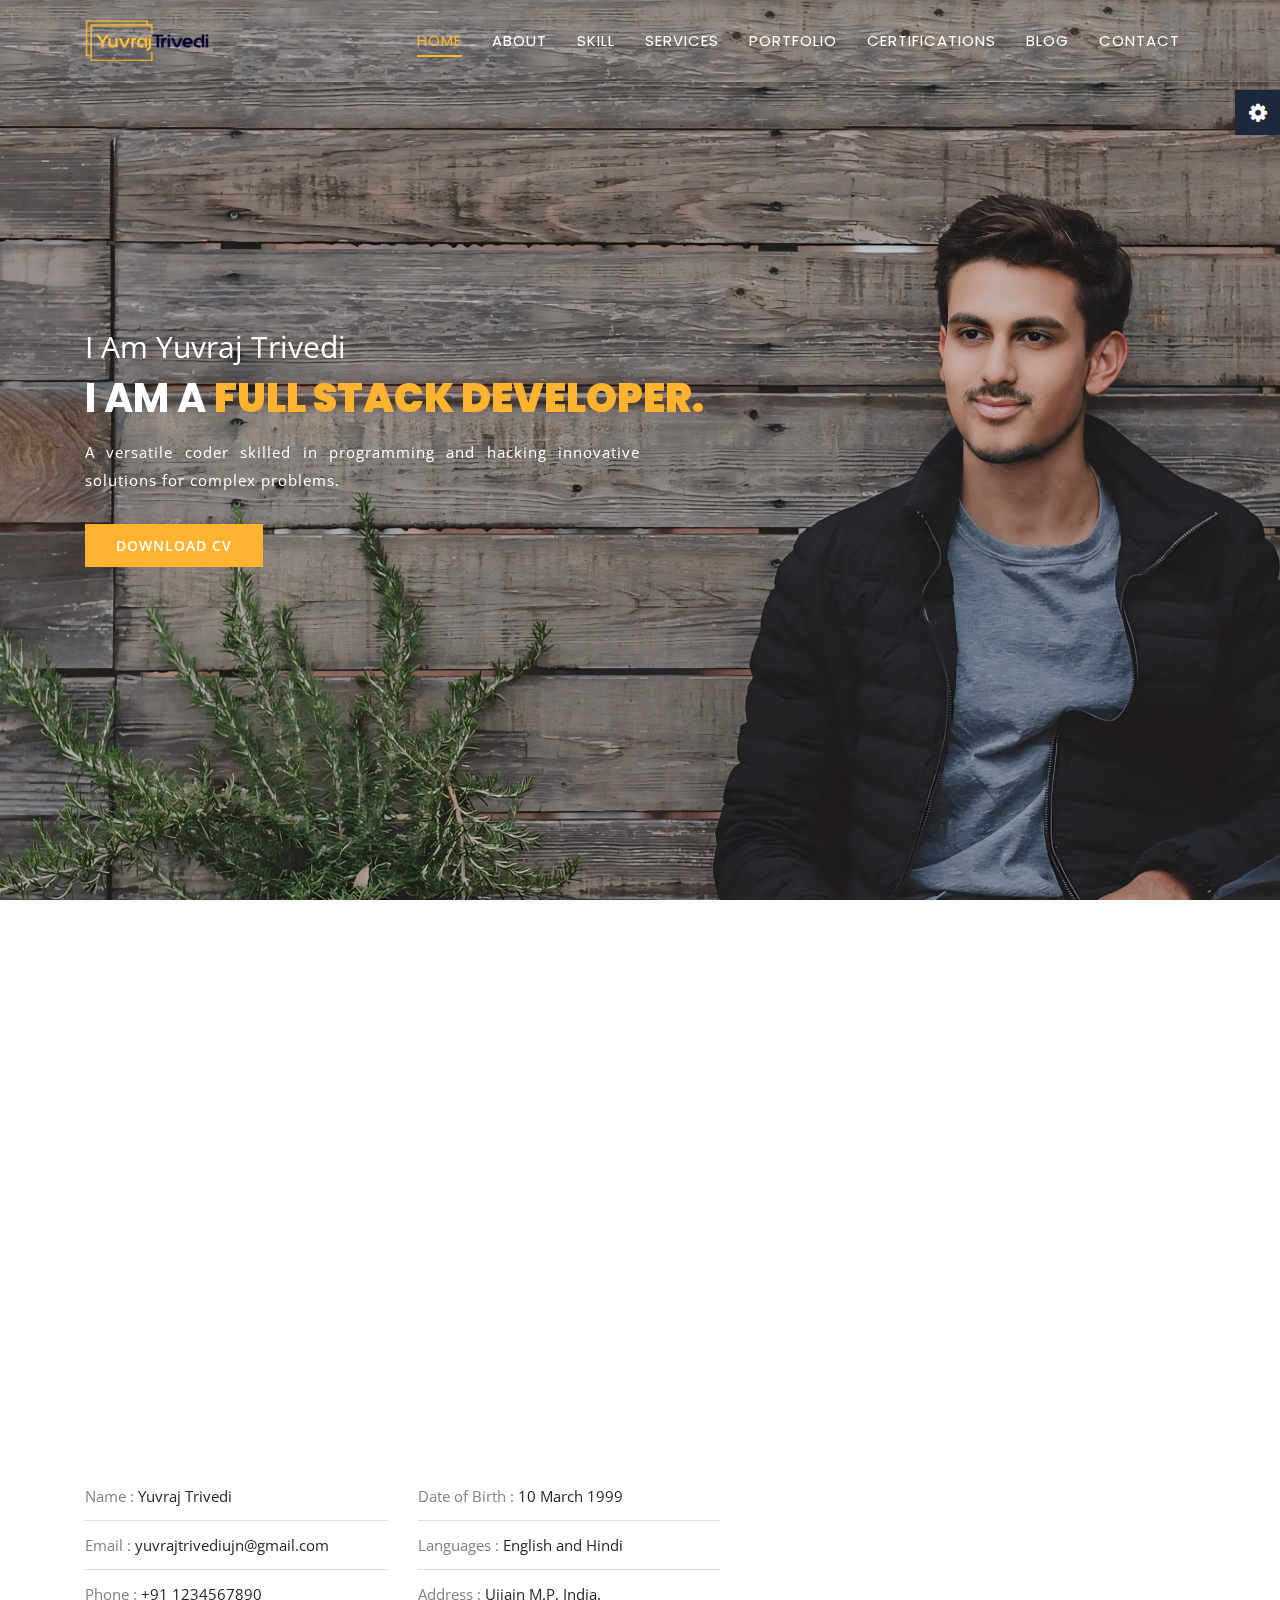
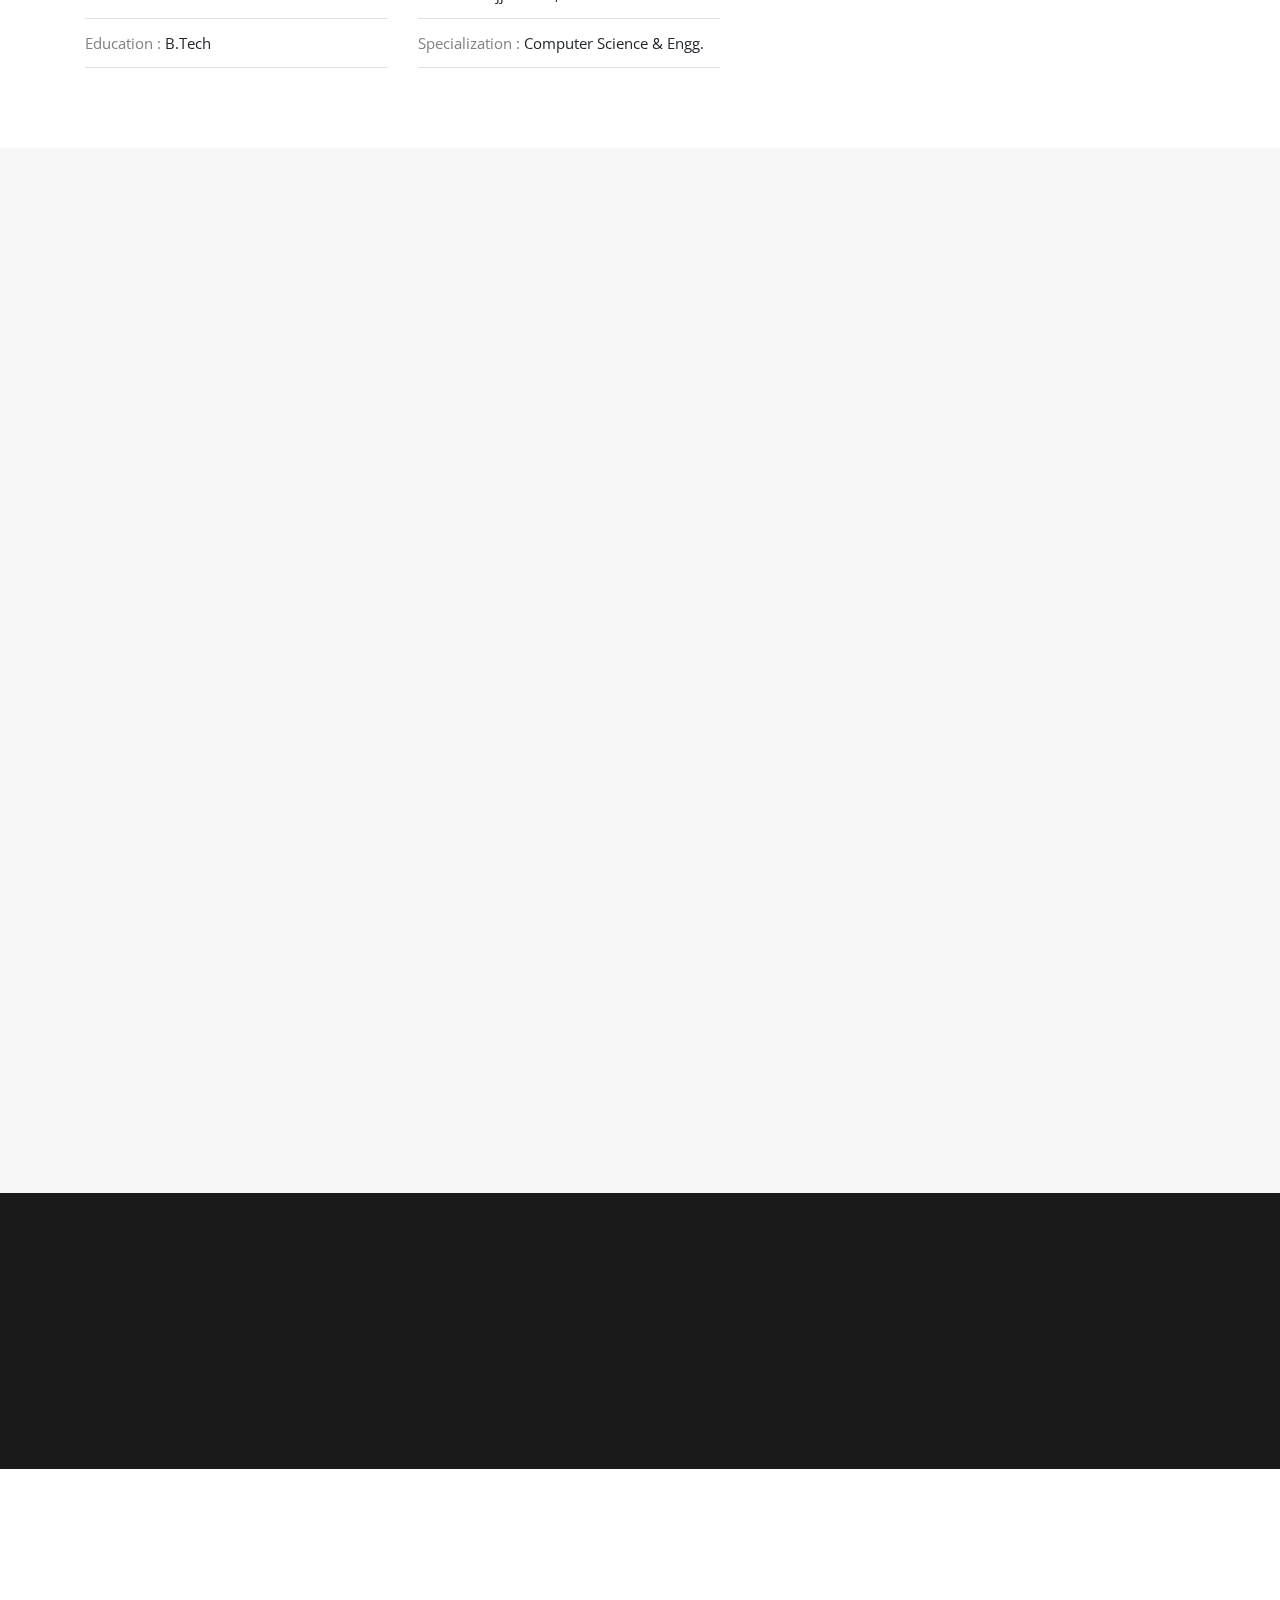
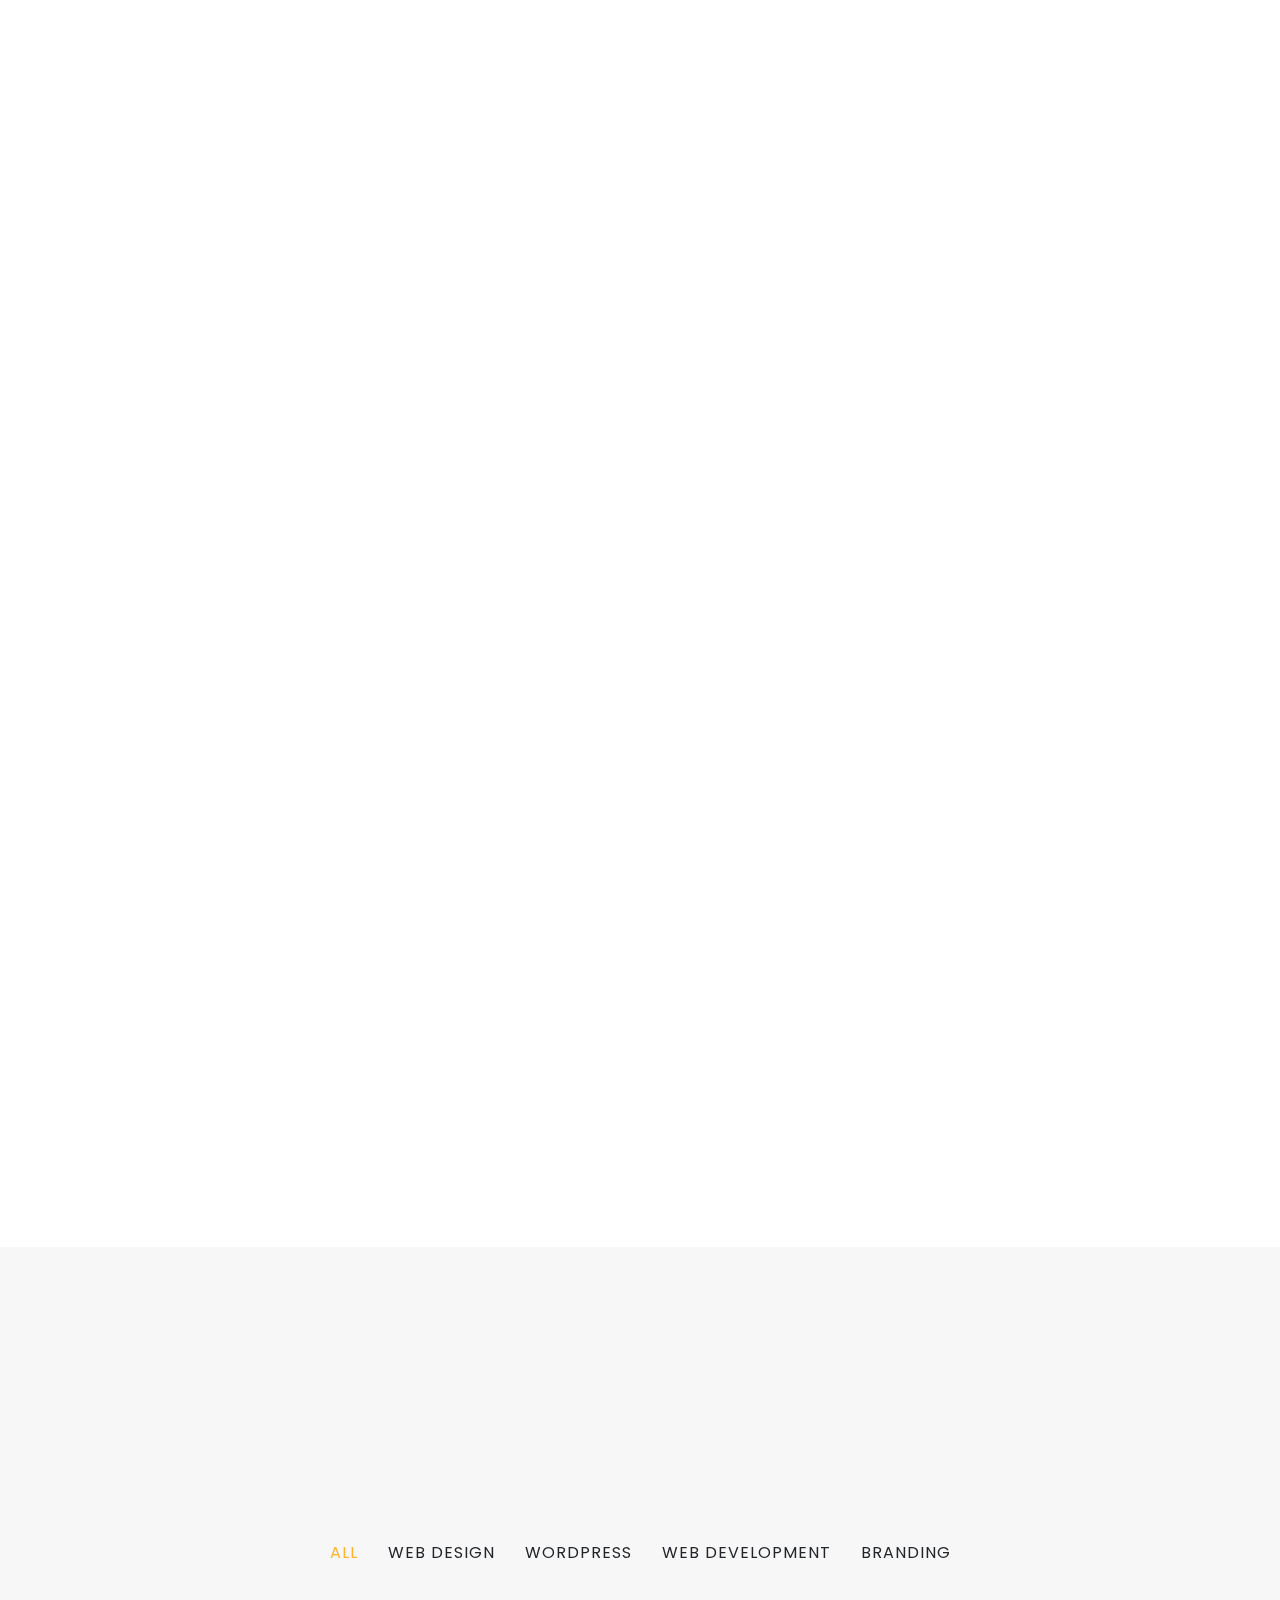
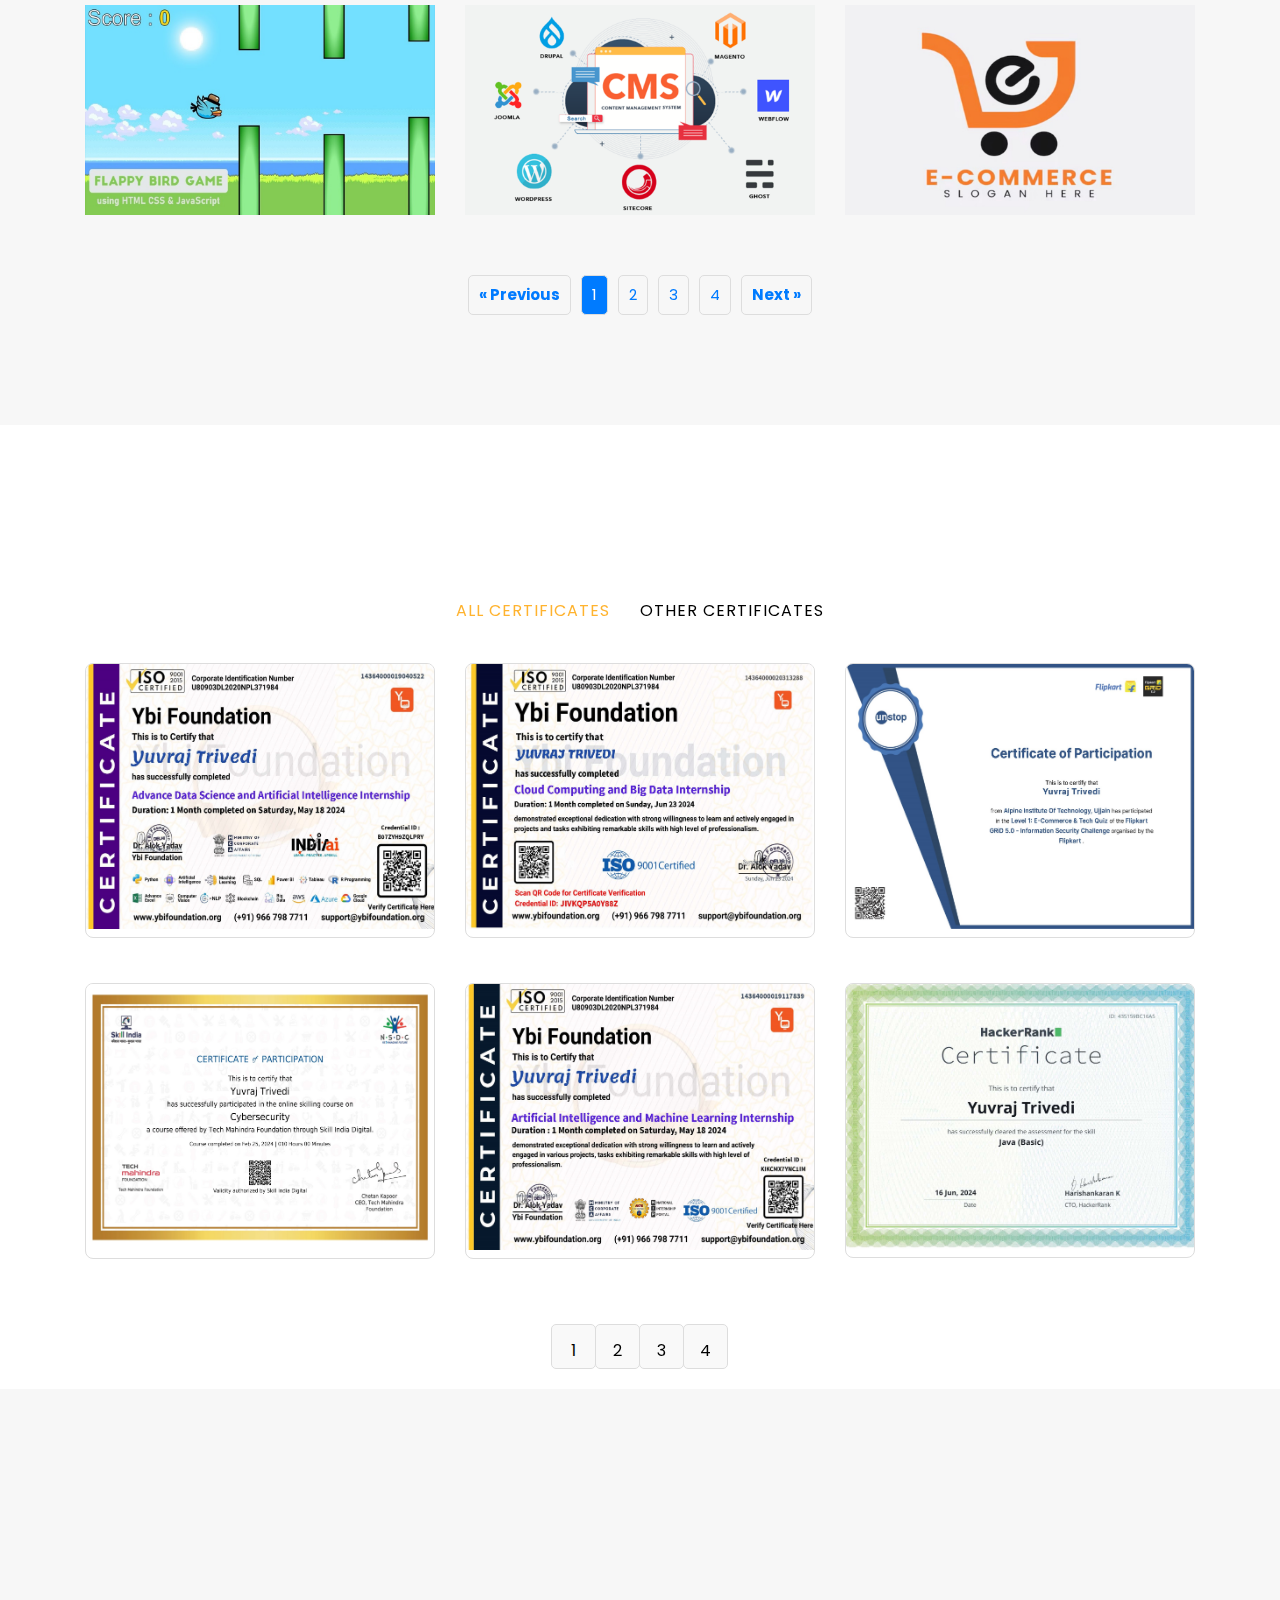
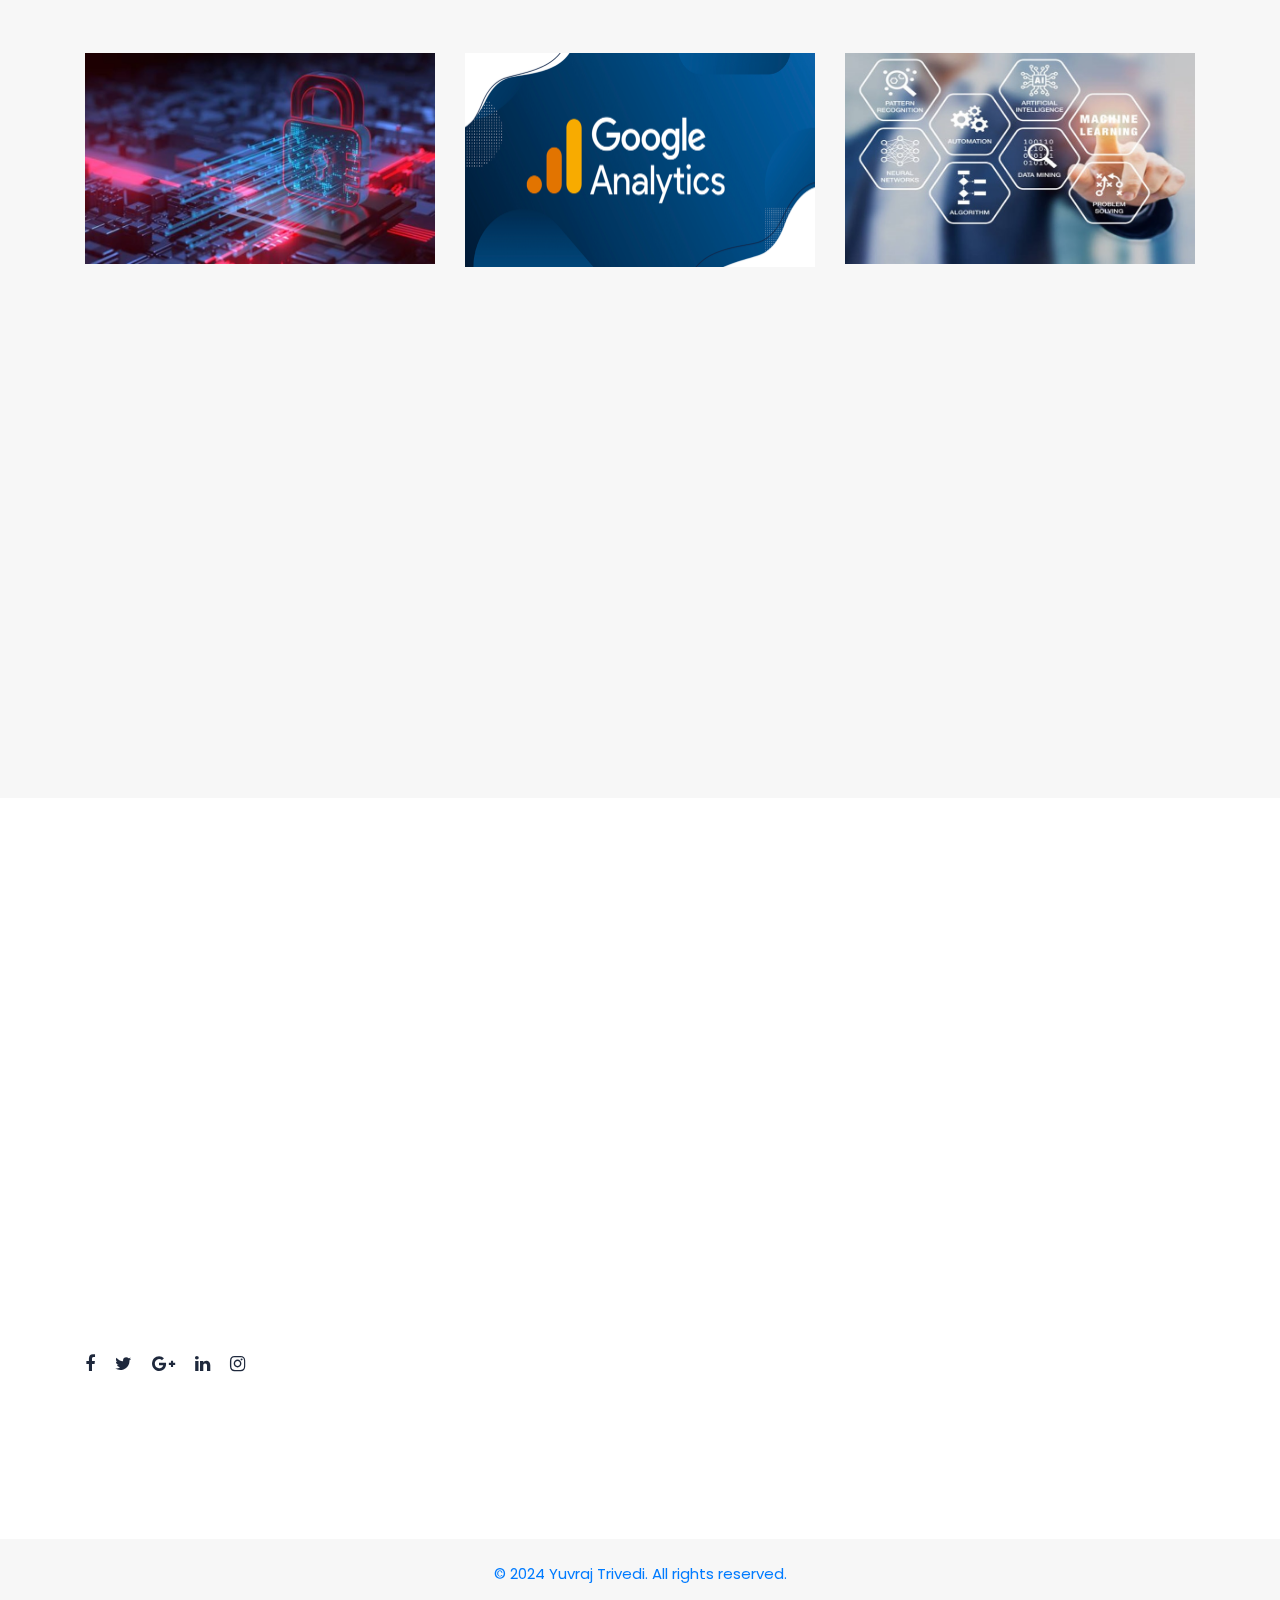
<file: index.html>
<!DOCTYPE html>
<html lang="en">

<!-- index-754:31-->
<head>
	<!--===== Meta Tag =====-->
	<meta charset="utf-8">
	<meta http-equiv="x-ua-compatible" content="ie=edge">
	<meta name="description" content="Yuvraj Trivedi">
	<meta name="viewport" content="width=device-width, initial-scale=1">
	<meta name="keywords" content="Yuvraj Trivedi, yuvraj, yuvraj trivedi portfolio, business, agency, blog, cv, creative, html, one page, personal, portfolio, resume, responsive, bootstrap, photography, designer, developer">
	<meta name="author" content="root">

	 <!--	Css Links
    ==================================================-->
     <link rel="stylesheet" href="css/bootstrap.min.css">
     <link rel="stylesheet" href="css/font-awesome.min.css">
     <link rel="stylesheet" href="fonts/flaticon.css">
     <link rel="stylesheet" href="css/plugins.css">
     <link rel="stylesheet" href="css/style.css">
     <link rel="stylesheet" href="css/certificate.css">
     <link rel="stylesheet" href="css/color.css" id="color-change">


     <!-- Favicon 
    ==================================================-->
	<link rel="icon" type="about/favicon" sizes="32x32" href="images/favicon.png">

      <!--	Title
    ==================================================-->
	<title>Yuvraj Trivedi</title>

</head>

<body id="top" class="page-load">
	<!--	Start Back to top
	=================================================-->
	<a href="#" id="scroll" style="display: none;"><span></span></a>
	<!--	End Back to top
	==================================================-->

	<!--	Preloader
	==================================================-->
	<div class="preloader">
		<div class="lds-css ng-scope">
			<div class="lds-spinner" style="100%;height:100%">
				<div></div>
				<div></div>
				<div></div>
				<div></div>
				<div></div>
				<div></div>
				<div></div>
				<div></div>
				<div></div>
				<div></div>
				<div></div>
				<div></div>
			</div>
		</div>
	</div>
	<!-- Color Settings Start
	==================================================-->
	<div class="color-panel">
		<div class="on-panel color_white bg_primary">
			<div class="text-center icon-spinner">
			  <i class="fa fa-cog fa-spin fa-3x fa-fw"></i>
			</div>
		</div>
		<div class="panel-box">
			<span class="panel-title">Theme Colors</span>
			<ul class="color-box">
				<li class="default" data-name="default" data-path="css/color.css" data-image="images/logo/1.png" data-target="images/logo/1.png"></li>
				<li class="color_2" data-name="color_2" data-path="css/color/color-1.css" data-image="images/logo/2.png" data-target="images/logo/2.png"></li>
				<li class="color_3" data-name="color_3" data-path="css/color/color-2.css" data-image="images/logo/3.png" data-target="images/logo/3.png"></li>
				<li class="color_4" data-name="color_4" data-path="css/color/color-3.css" data-image="images/logo/4.png" data-target="images/logo/4.png"></li>
				<li class="color_5" data-name="color_5" data-path="css/color/color-4.css" data-image="images/logo/5.png" data-target="images/logo/5.png"></li>
				<li class="color_6" data-name="color_6" data-path="css/color/color-5.css" data-image="images/logo/6.png" data-target="images/logo/6.png"></li>
				<li class="color_7" data-name="color_7" data-path="css/color/color-6.css" data-image="images/logo/7.png" data-target="images/logo/7.png"></li>
				<li class="color_8" data-name="color_8" data-path="css/color/color-7.css" data-image="images/logo/8.png" data-target="images/logo/8.png"></li>
				<li class="color_9" data-name="color_9" data-path="css/color/color-8.css" data-image="images/logo/9.png" data-target="images/logo/9.png"></li>
				<li class="color_10" data-name="color_10" data-path="css/color/color-9.css" data-image="images/logo/10.png" data-target="images/logo/10.png"></li>
				<li class="color_11" data-name="color_11" data-path="css/color/color-10.css" data-image="images/logo/11.png" data-target="images/logo/11.png"></li>
				<li class="color_12" data-name="color_12" data-path="css/color/color-11.css" data-image="images/logo/12.png" data-target="images/logo/12.png"></li>
				<li class="color_13" data-name="color_13" data-path="css/color/color-12.css" data-image="images/logo/13.png" data-target="images/logo/13.png"></li>
				<li class="color_14" data-name="color_14" data-path="css/color/color-13.css" data-image="images/logo/14.png" data-target="images/logo/14.png"></li>
			</ul>
		</div>
		<div class="switcher_layout">
			<span class="layout_title">Layout Style</span>
			<div class="radio_check">
				<input type="checkbox" id="layout_type" name="layout" value="Yes">
				<label class="bg_default text-left" for="layout_type"><span class="white_color">Full</span><span class="secondary_color">Box</span></label>
			</div>
		</div>
		<div class="template_style">
			<span class="layout_title">Template Style</span>
			<ul>
				<li><a class="btn_link" href="index.html" target="blank">White Version</a></li>
				<li><a class="btn_link" href="index-1.html" target="blank">Black Version</a></li>
			</ul>
		</div>
		<div class="box_bg_style">
			<span class="layout_title">Background pattern</span>
			<div class="select_bg">
				<ul>
					<li><input type="radio" name="radio" id="patrn1" value="pattern_1" /><label for="patrn1" class="radios pattern1"></label></li>
					<li><input type="radio" name="radio" id="patrn2" value="pattern_2" /><label for="patrn2" class="radios pattern2"></label></li>
					<li><input type="radio" name="radio" id="patrn3" value="pattern_3" /><label for="patrn3" class="radios pattern3"></label></li>
					<li><input type="radio" name="radio" id="patrn4" value="pattern_4" /><label for="patrn4" class="radios pattern4"></label></li>
					<li><input type="radio" name="radio" id="patrn5" value="pattern_5" /><label for="patrn5" class="radios pattern5"></label></li>
				</ul>
			</div>
			<span class="layout_title">Background pattern</span>
			<div class="select_bg">
				<ul>
					<li><input type="radio" name="radio" id="bg_img1" value="body_bg_1" /><label for="bg_img1" class="radios body_image1"></label></li>
					<li><input type="radio" name="radio" id="bg_img2" value="body_bg_2" /><label for="bg_img2" class="radios body_image2"></label></li>
					<li><input type="radio" name="radio" id="bg_img3" value="body_bg_3" /><label for="bg_img3" class="radios body_image3"></label></li>
					<li><input type="radio" name="radio" id="bg_img4" value="body_bg_4" /><label for="bg_img4" class="radios body_image4"></label></li>
					<li><input type="radio" name="radio" id="bg_img5" value="body_bg_5" /><label for="bg_img5" class="radios body_image5"></label></li>
					<li><input type="radio" name="radio" id="bg_img6" value="body_bg_6" /><label for="bg_img6" class="radios body_image6"></label></li>
					<li><input type="radio" name="radio" id="bg_img7" value="body_bg_7" /><label for="bg_img7" class="radios body_image7"></label></li>
					<li><input type="radio" name="radio" id="bg_img8" value="body_bg_8" /><label for="bg_img8" class="radios body_image8"></label></li>
					<li><input type="radio" name="radio" id="bg_img9" value="body_bg_9" /><label for="bg_img9" class="radios body_image9"></label></li>
					<li><input type="radio" name="radio" id="bg_img10" value="body_bg_10" /><label for="bg_img10" class="radios body_image10"></label></li>
				</ul>
			</div>
			<div class="select_bg">
				<ul>
					<li><input type="checkbox" name="runaway" id="bg_over" value="" /> Overlay</li>
				</ul>
			</div>
		</div>
	</div>
	<!--  Color Settings End
	==============================================-->

<!-- Wrapper Start 
==================================================-->
<div id="page_wrapper">
	<div class="row">
	<!-- Start Nav Menu 
	==============================================-->
	<header class="main_nav">
		<div class="container">
			<nav id="navbar-example2" class="navbar navbar-expand-lg navbar-light w-100"> 
				<a class="navbar-brand" href="#top"><img class="nav-logo" src="images/logo/1.png" alt="logo"></a>
				<button class="navbar-toggler" type="button" data-toggle="collapse" data-target="#navbarSupportedContent" aria-controls="navbarSupportedContent" aria-expanded="false" aria-label="Toggle navigation"> <span class="navbar-toggler-icon"></span> </button>
				<div class="collapse navbar-collapse" id="navbarSupportedContent">
					<ul class="navbar-nav ml-auto">
					  <li class="nav-item"><a class="nav-link active" href="#top" data-scroll="top">Home<span class="sr-only">(current)</span></a></li>
					  <li class="nav-item"><a class="nav-link" href="#about">About</a></li>
					  <li class="nav-item"><a class="nav-link" href="#skill">Skill</a></li>
					  <li class="nav-item"><a class="nav-link" href="#services">Services</a></li>
					  <li class="nav-item"><a class="nav-link" href="#portfolio">Portfolio</a></li>	
					  <li class="nav-item"><a class="nav-link" href="#certifications">Certifications</a></li>	
					  <li class="nav-item"><a class="nav-link" href="#blog">Blog</a></li>	
					  <li class="nav-item"><a class="nav-link" href="#contact">Contact</a></li>	
					</ul>
				</div>		
			</nav>
		</div>	
	</header>
	<!-- End Nav Menu
	==================================================-->
	
	<!--	Start Main Banner 
	==================================================-->
	<section id="main_banner" class=" banner_water_effect background3 overlay_one">
		<div class="container h-100">
            <div class="row h-100 align-items-center">
                <div class="col-md-12 col-lg-12 home-content text-left">
                    <div class="mainbanner_content">
                        <span class="pb_5 banner_title color_white">I Am Yuvraj Trivedi</span>  
                        <h1 class="cd-headline clip is-full-width text-uppercase">
                            <span class="color_white">I am a</span>
                            <span class="cd-words-wrapper color_default">
                                <b class="is-visible">Full Stack Developer.</b>
                                <b>UI/UX Designer.</b>
                                <b>Graphic Designer.</b>
                                <b>Photographer.</b>
                                <b>Freelancer.</b>
                            </span>
                        </h1>
                        <p class="color_white mb_30" style="text-align: justify;">A versatile coder skilled in programming and hacking innovative solutions for complex problems.</p>
                        <a class="btn btn-default" href="#">Download CV</a>
                    </div>
                </div>          
            </div>
        </div>
    </section>
	<!--	End Main Banner 
	==================================================-->
	<!--	Start About
	===================================================-->
	<section id="about" class="py_80 full_row bg_white">
		<div class="container">
			<div class="row">
				<div class="col-md-12 col-lg-12">
					<div class="section_title_1 text-center mx-auto pb_60 wow animated slideInUp">
	                    <h2 class="title text-uppercase"><span class="line_double mx-auto color_default">about</span>about myself</h2>
	                    <span class="sub_title">I am a dedicated and driven individual with a strong background in Computer Science and Engineering. With over 10 years of experience in the field, I have developed a diverse skill set that includes web development, programming, cybersecurity, and AI tools.</span>
	                </div>
				</div>
			</div>
			<div class="about_one">
				<div class="row">
					<div class="col-md-7 col-lg-7">
						<div class="myself color_secondery wow animated fadeInLeft">
							<p style="text-align: justify;">I am Yuvraj Trivedi, a versatile and enthusiastic professional with a B.Tech degree in Computer Science & Engineering from RGPV Bhopal. My passion for technology has driven me to explore various fields, including web development, software engineering, and data analysis. With a diverse skill set that spans programming languages, cybersecurity, and AI tools, I thrive on solving complex problems and creating innovative solutions.</p>
							
							<p style="text-align: justify;">My journey in technology began with a solid foundation in computer science, further enriched by practical experience in designing and developing websites, applications, and systems. I have a particular interest in full-stack development and have worked on a range of projects, from creating responsive websites to developing interactive games.</p>
						</div>
						<div class="personal_info">
							<div class="row">
								<div class="col-md-12 col-lg-6">
									<ul>
										<li><span class="color_secondery">Name :</span> Yuvraj Trivedi</li>
										<li><span class="color_secondery">Email :</span> yuvrajtrivediujn@gmail.com</li>
										<li><span class="color_secondery">Phone :</span> +91 1234567890</li>	
										<li><span class="color_secondery">Education :</span> B.Tech</li>	
									</ul>
								</div>
								<div class="col-md-12 col-lg-6">
									<ul>
										<li><span class="color_secondery">Date of Birth :</span> 10 March 1999</li>
										<li><span class="color_secondery">Languages :</span> English and Hindi</li>
										<li><span class="color_secondery">Address :</span> Ujjain M.P, India.</li>
										<li><span class="color_secondery">Specialization :</span> Computer Science & Engg.</li>
									</ul>
								</div>
							</div>
						</div>
					</div>
					<div class="col-md-5 col-lg-5">
						<div class="profile_img personal_video wow animated fadeInRight">
							<img src="images/about/03.png" alt="image">
							<!-- <div class="iconround"><a class="video-popup" href="#" title="video popup">
							<i class="fa fa-play" aria-hidden="true"></i></a></div> -->
							<!-- <div class="loader">
								<div class="loader-inner ball-scale-multiple">
									<div></div>
									<div></div>
									<div></div>
								</div>
							</div> -->
						</div>
					</div>
				</div>
			</div>
		</div>
	</section>
	<!--	End About
	===================================================-->
	<!--	Start Skill
	===================================================-->
	<section id="skill" class="py_80 bg_secondery full_row">
		<div class="container">
			<div class="row">
				<div class="col-md-12 col-lg-12">
					<div class="section_title_1 text-center mx-auto pb_60 wow animated slideInUp">
	                    <h2 class="title text-uppercase"><span class="line_double mx-auto color_default">skill</span>Design skill</h2>
	                    <span class="sub_title">In design, I focus on crafting intuitive and responsive interfaces, ensuring aesthetics meet functionality. I have a keen eye for color, typography, and layout, aiming to create visually compelling and user-friendly designs.</span>
	                </div>
				</div>
			</div>
			<div class="my_skill">
				<div class="row">
					<div class="col-md-12 col-lg-6">
						<div class="about_myskill color_secondery wow animated slideInLeft">
							<h2 class="color_primary">Some talk about my professional design skill</h2>
							<p class="pt_15" style="text-align: justify;">I have a strong foundation in professional coding, design, with experience in creating visually compelling and user-friendly interfaces. My design skills encompass a range of disciplines, including web design, UI/UX design, and graphic design. My approach to design is rooted in a deep understanding of user experience principles. I focus on crafting designs that are not only aesthetically pleasing but also intuitive and accessible. I pay close attention to details such as typography, color theory, and layout, ensuring that every element contributes to a cohesive and engaging experience.</p>
							<p class="pt_15" style="text-align: justify;">In my projects, I have designed responsive websites and applications that cater to a diverse audience. I strive to create designs that are adaptable and perform well across different devices and screen sizes. My design process includes thorough research, wireframing, prototyping, and iterative testing, allowing me to refine and perfect the final product.</p>
							<p class="pt_15" style="text-align: justify;">I am always exploring new design trends and technologies to stay ahead in the industry. I believe in the power of design to communicate ideas, evoke emotions, and solve problems. My goal is to create designs that not only meet the client's requirements but also exceed their expectations by delivering innovative and effective solutions.</p>
						</div>
					</div>
					<div class="col-md-12 col-lg-6">
						<div class="skill-progress wow animated slideInRight">
		                    <div class="prgs-bar fact-counter"> <span>C</span>
		                        <div class="progress count wow" data-wow-duration="0ms">
		                            <div class="skill-percent"><span class="count-num" data-speed="3000" data-stop="90">0</span>%</div>
		                            <div class="progress-bar" role="progressbar" aria-valuenow="90" aria-valuemax="100"> </div>
								</div>
							</div>
		                    <div class="prgs-bar fact-counter"> <span>Python</span>
		                        <div class="progress count wow" data-wow-duration="0ms">
		                            <div class="skill-percent"><span class="count-num" data-speed="3000" data-stop="90">0</span>%</div>
		                            <div class="progress-bar" role="progressbar" aria-valuenow="90" aria-valuemax="100"> </div>
								</div>
							</div>
		                    <div class="prgs-bar fact-counter"> <span>Java</span>
		                        <div class="progress count wow" data-wow-duration="0ms">
		                            <div class="skill-percent"><span class="count-num" data-speed="3000" data-stop="75">0</span>%</div>
		                            <div class="progress-bar" role="progressbar" aria-valuenow="75" aria-valuemax="100"> </div>
								</div>
							</div>
		                    <div class="prgs-bar fact-counter"> <span>HTML</span>
		                        <div class="progress count wow" data-wow-duration="0ms">
		                            <div class="skill-percent"><span class="count-num" data-speed="3000" data-stop="90">0</span>%</div>
		                            <div class="progress-bar" role="progressbar" aria-valuenow="90" aria-valuemax="100"> </div>
								</div>
							</div>
		                    <div class="prgs-bar fact-counter"> <span>CSS</span>
		                        <div class="progress count wow" data-wow-duration="0ms">
		                            <div class="skill-percent"><span class="count-num" data-speed="3000" data-stop="95">0</span>%</div>
		                            <div class="progress-bar" role="progressbar" aria-valuenow="95" aria-valuemax="100"> </div>
								</div>
							</div>
		                    <div class="prgs-bar fact-counter"> <span>JavaScript</span>
		                        <div class="progress count wow" data-wow-duration="0ms">
		                            <div class="skill-percent"><span class="count-num" data-speed="3000" data-stop="85">0</span>%</div>
		                            <div class="progress-bar" role="progressbar" aria-valuenow="85" aria-valuemax="100"> </div>
								</div>
							</div>
		                    <div class="prgs-bar fact-counter"> <span>SQL</span>
		                        <div class="progress count wow" data-wow-duration="0ms">
		                            <div class="skill-percent"><span class="count-num" data-speed="3000" data-stop="90">0</span>%</div>
		                            <div class="progress-bar" role="progressbar" aria-valuenow="90" aria-valuemax="100"> </div>
								</div>
							</div>
		                    <div class="prgs-bar fact-counter"> <span>Wordpress</span>
		                        <div class="progress count wow" data-wow-duration="0ms">
		                            <div class="skill-percent"><span class="count-num" data-speed="3000" data-stop="90">0</span>%</div>
		                            <div class="progress-bar" role="progressbar" aria-valuenow="90" aria-valuemax="100"> </div>
								</div>
							</div>
		                    <div class="prgs-bar fact-counter"> <span>PHOTOSHOP</span>
		                        <div class="progress count wow" data-wow-duration="0ms">
		                            <div class="skill-percent"><span class="count-num" data-speed="3000" data-stop="90">0</span>%</div>
		                            <div class="progress-bar" role="progressbar" aria-valuenow="90" aria-valuemax="100"> </div>
								</div>
							</div>
						</div>
					</div>
				</div>
			</div>
		</div>
	</section>
	<!--	End Skill
	===================================================-->
	<!--	Start Experience and Projects
	===================================================-->
	<div class="experience background2 overlay_two py_60 full_row">
		<div class="container">
			<div class="row">
				<div class="col-md-12 col-lg-12">
					<div class="fact-counter">
						<div class="row">
							<div class="col-md-4 col-lg-4">
							    <div class="counter count wow text-center" data-wow-duration="300ms">
							    	<span class="flaticon-man-working-on-a-laptop-from-side-view"></span>
					            	<div class="counting_digit color_default mt_15"> <h2 class="count-num" data-speed="3000" data-stop="7">0</h2><span>+</span>
					            	</div>
					            	<h3 class="color_white mt_15">Years of Experience</h3>
					          	</div>
							</div>
							<div class="col-md-4 col-lg-4">
							    <div class="counter count wow text-center" data-wow-duration="300ms">
							    	<span class="flaticon-half-time-work"></span>
					            	<div class="counting_digit color_default mt_15"> <h2 class="count-num" data-speed="3000" data-stop="100">0</h2><span>+</span>
					            	</div>
					            	<h3 class="color_white mt_15">Projects Done</h3>
					          	</div>
							</div>
							<div class="col-md-4 col-lg-4">
							    <div class="counter count wow text-center" data-wow-duration="300ms">
							    	<span class="flaticon-happy"></span>
					            	<div class="counting_digit color_default mt_15"><h2 class="count-num" data-speed="3000" data-stop="100">0</h2><span>+</span>
					            	</div>
					            	<h3 class="color_white mt_15">Happy Clients</h3>
					          	</div>
							</div>
						</div>
					</div>
				</div>
			</div>
		</div>
	</div>
	<!--	End Experience and Projects
	===================================================-->
	<!--	Start Services
	===================================================-->
	<section id="services" class="py_80 full_row bg_white">
		<div class="container">
			<div class="row">
				<div class="col-md-12 col-lg-12">
					<div class="section_title_1 text-center mx-auto pb_60 wow animated slideInUp">
	                    <h2 class="title text-uppercase"><span class="line_double mx-auto color_default">Services</span>What i do</h2>
	                    <span class="sub_title">Discover the range of services I offer, from web development and design to cybersecurity and AI solutions. I create tailored, innovative digital experiences that meet your specific needs.</span>
	                </div>
				</div>
				<div class="services_item1">
					<div class="col-md-12 col-lg-12">
						<div class="row">
							<div class="col-md-6 col-lg-4">
								<div class="service_two text-center pt_15 mb_30 wow animated slideInUp">
					              <div class="srv_item_number color_lightgray"><strong>01.</strong></div>
					              <h3 class="p_20 text-uppercase color_primary">Web Design</h3>
					              <div class="srv_icon color_white"><span class="flaticon-website-design-symbol"></span></div>
					              <p style="text-align: justify;">I specialize in creating visually stunning and user-friendly web designs that captivate and engage your audience. My designs are not only aesthetically pleasing but also optimized for performance and accessibility across all devices. </p>
								</div>
							</div>
							<div class="col-md-6 col-lg-4">
								<div class="service_two text-center pt_15 mb_30 wow animated slideInUp">
					              <div class="srv_item_number color_lightgray"><strong>02.</strong></div>
					              <h3 class="p_20 text-uppercase color_primary">Web Development</h3>
					              <div class="srv_icon color_white"><span class="flaticon-programming"></span></div>
					              <p style="text-align: justify;">I develop robust, scalable, and efficient websites tailored to meet your specific needs. My web development services ensure seamless functionality and a smooth user experience, from front-end interfaces to back-end systems.</p>
								</div>
							</div>
							<div class="col-md-6 col-lg-4">
								<div class="service_two text-center pt_15 mb_30 wow animated slideInUp">
					              <div class="srv_item_number color_lightgray"><strong>03.</strong></div>
					              <h3 class="p_20 text-uppercase color_primary">Wordpress</h3>
					              <div class="srv_icon color_white"><span class="flaticon-wordpress-logo"></span></div>
					              <p style="text-align: justify;">I specialize in creating WordPress websites that are both visually appealing and easy to manage. Whether you need a blog, an e-commerce site, or a business portfolio, I can help you build a site that meets your goals and enhances your online presence.</p>
								</div>
							</div>
							<div class="col-md-6 col-lg-4">
								<div class="service_two text-center pt_15 mb_30 wow animated slideInUp">
					              <div class="srv_item_number color_lightgray"><strong>04.</strong></div>
					              <h3 class="p_20 text-uppercase color_primary">Graghic Design</h3>
					              <div class="srv_icon color_white"><span class="flaticon-editor"></span></div>
					              <p style="text-align: justify;">I craft visually compelling graphics that communicate your brand's message effectively. From logos and branding to digital illustrations and marketing materials, I bring your ideas to life with creative and professional designs.</p>
								</div>
							</div>
							<div class="col-md-6 col-lg-4">
								<div class="service_two text-center pt_15 mb_30 wow animated slideInUp">
					              <div class="srv_item_number color_lightgray"><strong>05.</strong></div>
					              <h3 class="p_20 text-uppercase color_primary">Branding</h3>
					              <div class="srv_icon color_white"><span class="flaticon-internet"></span></div>
					              <p style="text-align: justify;">I specialize in creating cohesive and memorable brand identities. From logo design to brand guidelines, I ensure your brand stands out with a consistent and impactful visual presence across all platforms.</div>
							</div>
							<div class="col-md-6 col-lg-4">
								<div class="service_two text-center pt_15 mb_30 wow animated slideInUp">
					              <div class="srv_item_number color_lightgray"><strong>06.</strong></div>
					              <h3 class="p_20 text-uppercase color_primary">Opencart</h3>
					              <div class="srv_icon color_white"><span class="flaticon-shopping-cart"></span></div>
					              <p style="text-align: justify;">I develop and customize OpenCart solutions to create powerful and user-friendly online stores. From theme customization to module integration, I ensure your e-commerce platform is optimized for a seamless shopping experience.</p>
								</div>
							</div>
						</div>
					</div>
				</div>
			</div>
		</div>
	</section>
	<!--	End Services
	===================================================-->
	<!--	Start Portfolio
	===================================================-->
	<section id="portfolio" class="py_80 bg_secondery full_row">
		<div class="container">
			<div class="row">
				<div class="col-md-12 col-lg-12">
					<div class="section_title_1 text-center mx-auto pb_60 wow animated slideInUp">
						<h2 class="title text-uppercase"><span class="line_double mx-auto color_default">portfolio</span>Recent Projects</h2>
						<span class="sub_title">Explore my recent projects to see a blend of innovation and creativity. From web development to cutting-edge tech solutions, each project reflects my passion and expertise.</span>
					</div>
				</div>
				<div class="col-md-12 col-lg-12">
					<div class="my_portfolio" id="tab-panel">
						<!-- Filter -->
						<div class="row">
							<div class="col-md-12">
								<div class="filters mb_30 w-100 text-center">
									<ul class="filter-tabs mx-auto d-inline-block">
										<li class="active filter" data-role="button" data-filter="all">All</li>
										<li class="filter" data-role="button" data-filter=".design">Web Design</li>
										<li class="filter" data-role="button" data-filter=".wordpress">Wordpress</li>
										<li class="filter" data-role="button" data-filter=".development">Web Development</li>
										<li class="filter" data-role="button" data-filter=".branding">Branding</li>
									</ul>
								</div>
							</div>
						</div>
						<!-- <div class="filter-list"> -->
							<div class="portfolio-items">
								<div class="row">
									<!-- Portfolio items here -->
									<div class="column mix mix_all graphic development wordpress mb_30 col-md-4 col-lg-4">
										<div class="default-portfolio-item">
											<a href="images/portfolio/01.jpg" data-fancybox="gallery">
												<img src="images/portfolio/01.jpg" alt="image" />
												<div class="overlay-box">
													<span><i class="fa fa-eye" aria-hidden="true"></i></span>
													<div class="tag">
														<ul>
															<li>Flappy Bird,</li>
															<li>HTML,CSS & JavaScript</li>
														</ul>
													</div>
												</div>
											</a>
										</div>
									</div>
									<div class="column mix mix_all graphic development wordpress mb_30 col-md-4 col-lg-4">
										<div class="default-portfolio-item">
											<a href="images/portfolio/02.jpg" data-fancybox="gallery">
												<img src="images/portfolio/02.jpg" alt="image" />
												<div class="overlay-box">
													<span><i class="fa fa-eye" aria-hidden="true"></i></span>
													<div class="tag">
														<ul>
															<li>PhpBlog A CMS,</li>
															<li>Using PHP and MySQL</li>
														</ul>
													</div>
												</div>
											</a>
										</div>
									</div>
									<div class="column mix mix_all graphic development wordpress mb_30 col-md-4 col-lg-4">
										<div class="default-portfolio-item">
											<a href="images/portfolio/03.jpg" data-fancybox="gallery">
												<img src="images/portfolio/03.jpg" alt="image" />
												<div class="overlay-box">
													<span><i class="fa fa-eye" aria-hidden="true"></i></span>
													<div class="tag">
														<ul>
															<li>ECom Website,</li>
															<li>using PHP and Laravel</li>
														</ul>
													</div>
												</div>
											</a>
										</div>
									</div>
									<div class="column mix mix_all graphic development wordpress mb_30 col-md-4 col-lg-4">
										<div class="default-portfolio-item">
											<a href="images/portfolio/04.jpg" data-fancybox="gallery">
												<img src="images/portfolio/04.jpg" alt="image" />
												<div class="overlay-box">
													<span><i class="fa fa-eye" aria-hidden="true"></i></span>
													<div class="tag">
														<ul>
															<li>Video & Music Player</li>
															<li>Using HTML and CSS</li>
														</ul>
													</div>
												</div>
											</a>
										</div>
									</div>
									<div class="column mix mix_all graphic development wordpress mb_30 col-md-4 col-lg-4">
										<div class="default-portfolio-item">
											<a href="images/portfolio/05.jpg" data-fancybox="gallery">
												<img src="images/portfolio/05.jpg" alt="image" />
												<div class="overlay-box">
													<span><i class="fa fa-eye" aria-hidden="true"></i></span>
													<div class="tag">
														<ul>
															<li>Snake Game</li>
															<li>Using HTML, CSS & JavaScript</li>	
														</ul>
													</div>
												</div>
											</a>
										</div>
									</div>
									<div class="column mix mix_all graphic development wordpress mb_30 col-md-4 col-lg-4">
										<div class="default-portfolio-item">
											<a href="images/portfolio/06.jpg" data-fancybox="gallery">
												<img src="images/portfolio/06.jpg" alt="image" />
												<div class="overlay-box">
													<span><i class="fa fa-eye" aria-hidden="true"></i></span>
													<div class="tag">
														<ul>
															<li>Resume Builder</li>
															<li>Using PHP and MySQL</li>
														</ul>
													</div>
												</div>
											</a>
										</div>
									</div>
									<div class="column mix mix_all graphic development wordpress mb_30 col-md-4 col-lg-4">
										<div class="default-portfolio-item">
											<a href="images/portfolio/07.jpg" data-fancybox="gallery">
												<img src="images/portfolio/07.jpg" alt="image" />
												<div class="overlay-box">
													<span><i class="fa fa-eye" aria-hidden="true"></i></span>
													<div class="tag">
														<ul>
															<li>Musica</li>
															<li>A Library of Music</li>
														</ul>
													</div>
												</div>
											</a>
										</div>
									</div>
									<div class="column mix mix_all graphic development wordpress mb_30 col-md-4 col-lg-4">
										<div class="default-portfolio-item">
											<a href="images/portfolio/08.jpg" data-fancybox="gallery">
												<img src="images/portfolio/08.jpg" alt="image" />
												<div class="overlay-box">
													<span><i class="fa fa-eye" aria-hidden="true"></i></span>
													<div class="tag">
														<ul>
															<li>Restauro,</li>
															<li>A taste of Home</li>														</ul>
													</div>
												</div>
											</a>
										</div>
									</div>
									<div class="column mix mix_all graphic development wordpress mb_30 col-md-4 col-lg-4">
										<div class="default-portfolio-item">
											<a href="images/portfolio/09.jpg" data-fancybox="gallery">
												<img src="images/portfolio/09.jpg" alt="image" />
												<div class="overlay-box">
													<span><i class="fa fa-eye" aria-hidden="true"></i></span>
													<div class="tag">
														<ul>
															<li>Personal Portfolio,</li>
															<li>A New to Intro Yourself</li>														</ul>
													</div>
												</div>
											</a>
										</div>
									</div>
									<div class="column mix mix_all graphic development wordpress mb_30 col-md-4 col-lg-4">
										<div class="default-portfolio-item">
											<a href="images/portfolio/10.jpg" data-fancybox="gallery">
												<img src="images/portfolio/10.jpg" alt="image" />
												<div class="overlay-box">
													<span><i class="fa fa-eye" aria-hidden="true"></i></span>
													<div class="tag">
														<ul>
															<li>Pokemon Game,</li>
                                                        	<li>Using HTMLand CSS</li>														
														</ul>
													</div>
												</div>
											</a>
										</div>
									</div>
									<div class="column mix mix_all graphic development wordpress mb_30 col-md-4 col-lg-4">
										<div class="default-portfolio-item">
											<a href="images/portfolio/11.gif" data-fancybox="gallery">
												<img src="images/portfolio/11.gif" alt="image" />
												<div class="overlay-box">
													<span><i class="fa fa-eye" aria-hidden="true"></i></span>
													<div class="tag">
														<ul>
															<li>Animationg Login Page</li>
                                                        	<li>Using HTMLand CSS</li>														
														</ul>
													</div>
												</div>
											</a>
										</div>
									</div>
									<div class="column mix mix_all graphic development wordpress mb_30 col-md-4 col-lg-4">
										<div class="default-portfolio-item">
											<a href="images/portfolio/12.gif" data-fancybox="gallery">
												<img src="images/portfolio/12.gif" alt="image" />
												<div class="overlay-box">
													<span><i class="fa fa-eye" aria-hidden="true"></i></span>
													<div class="tag">
														<ul>
															<li>Animationg Login Page</li>
                                                        	<li>Using HTMLand CSS</li>														
														</ul>
													</div>
												</div>
											</a>
										</div>
									</div>
									<!-- Repeat for more items -->
								</div>
							</div>
						<!-- </div> -->
						<!-- Pagination will be injected here -->
						<div id="pagination-wrapper">
							<ul class="pagination-list"></ul>
						</div>
					</div>
				</div>
			</div>
		</div>
	</section>

	<!--	End Portfolio
	===================================================-->
	<!--	Start Certifications
	===================================================-->
	<section id="certifications" class="py_80 full_row bg_white">
		<div class="container">
			<div class="row">
				<div class="col-md-12 col-lg-12">
					<div class="section_title_1 text-center mx-auto pb_60 wow animated slideInUp">
						<h2 class="title text-uppercase"><span class="line_double mx-auto color_default">Certifications</span></h2>
						<span class="sub_title color_lightgray">Showcase your achievements with certifications that highlight your skills and expertise.</span>
					</div>
				</div>
				<div class="col-md-12 col-lg-12">
					<div class="row">
						<div class="col-md-12">
							<div class="filters mb_30 w-100 text-center">
								<ul class="filter-tabs mx-auto d-inline-block">
									<li class="active filter" data-role="button" data-filter="all">All Certificates</li>
									<li class="filter" data-role="button" data-filter=".tech">Other Certificates</li>
								</ul>
							</div>
						</div>
					</div>
					<!-- <div class="filter-list"> -->
						<div class="certification-items row">
							<div class="column mix mix_all graphic development wordpress mb_30 col-md-4 col-lg-4">
								<div class="default-certification-item">
									<a href="images/certificates/1.jpg" data-fancybox="gallery">
										<img src="images/certificates/1.jpg" alt="Certificate 1" />
										<div class="overlay-box">
											<span><i class="fa fa-eye" aria-hidden="true"></i></span>
											<div class="tag">
												<ul>
													<li>Technical Certificates</li>
													<li>Skill Development</li>
												</ul>
											</div>
										</div>
									</a>
								</div>
							</div>
							<div class="column mix mix_all design wordpress development mb_30 col-md-4 col-lg-4">
								<div class="default-certification-item">
									<a href="images/certificates/2.jpg" data-fancybox="gallery">
										<img src="images/certificates/2.jpg" alt="Certificate 2" />
										<div class="overlay-box">
											<span><i class="fa fa-eye" aria-hidden="true"></i></span>
											<div class="tag">
												<ul>
													<li>Technical Certificates</li>
													<li>Skill Development</li>
												</ul>
											</div>
										</div>
									</a>
								</div>
							</div>
							<div class="column mix mix_all design wordpress development mb_30 col-md-4 col-lg-4">
								<div class="default-certification-item">
									<a href="images/certificates/3.jpg" data-fancybox="gallery">
										<img src="images/certificates/3.jpg" alt="Certificate 3" />
										<div class="overlay-box">
											<span><i class="fa fa-eye" aria-hidden="true"></i></span>
											<div class="tag">
												<ul>
													<li>Technical Certificates</li>
													<li>Skill Development</li>
												</ul>
											</div>
										</div>
									</a>
								</div>
							</div>
							<div class="column mix mix_all graphic wordpress branding mb_30 col-md-4 col-lg-4">
								<div class="default-certification-item">
									<a href="images/certificates/4.jpg" data-fancybox="gallery">
										<img src="images/certificates/4.jpg" alt="Certificate 4" />
										<div class="overlay-box">
											<span><i class="fa fa-eye" aria-hidden="true"></i></span>
											<div class="tag">
												<ul>
													<li>Technical Certificates</li>
													<li>Skill Development</li>
												</ul>
											</div>
										</div>
									</a>
								</div>
							</div>
							<div class="column mix mix_all graphic design branding mb_30 col-md-4 col-lg-4">
								<div class="default-certification-item">
									<a href="images/certificates/5.jpg" data-fancybox="gallery">
										<img src="images/certificates/5.jpg" alt="Certificate 5" />
										<div class="overlay-box">
											<span><i class="fa fa-eye" aria-hidden="true"></i></span>
											<div class="tag">
												<ul>
													<li>Technical Certificates</li>
													<li>Skill Development</li>
												</ul>
											</div>
										</div>
									</a>
								</div>
							</div>
							<div class="column mix mix_all development wordpress design mb_30 col-md-4 col-lg-4">
								<div class="default-certification-item">
									<a href="images/certificates/6.jpg" data-fancybox="gallery">
										<img src="images/certificates/6.jpg" alt="Certificate 6" />
										<div class="overlay-box">
											<span><i class="fa fa-eye" aria-hidden="true"></i></span>
											<div class="tag">
												<ul>
													<li>Technical Certificates</li>
													<li>Skill Development</li>
												</ul>
											</div>
										</div>
									</a>
								</div>
							</div>
							<div class="column mix mix_all graphic development wordpress mb_30 col-md-4 col-lg-4">
								<div class="default-certification-item">
									<a href="images/certificates/7.jpg" data-fancybox="gallery">
										<img src="images/certificates/7.jpg" alt="Certificate 7" />
										<div class="overlay-box">
											<span><i class="fa fa-eye" aria-hidden="true"></i></span>
											<div class="tag">
												<ul>
													<li>Technical Certificates</li>
													<li>Skill Development</li>
												</ul>
											</div>
										</div>
									</a>
								</div>
							</div>
							<div class="column mix mix_all design wordpress development mb_30 col-md-4 col-lg-4">
								<div class="default-certification-item">
									<a href="images/certificates/8.jpg" data-fancybox="gallery">
										<img src="images/certificates/8.jpg" alt="Certificate 8" />
										<div class="overlay-box">
											<span><i class="fa fa-eye" aria-hidden="true"></i></span>
											<div class="tag">
												<ul>
													<li>Technical Certificates</li>
													<li>Skill Development</li>
												</ul>
											</div>
										</div>
									</a>
								</div>
							</div>
							<div class="column mix mix_all design wordpress development mb_30 col-md-4 col-lg-4">
								<div class="default-certification-item">
									<a href="images/certificates/9.jpg" data-fancybox="gallery">
										<img src="images/certificates/9.jpg" alt="Certificate 9" />
										<div class="overlay-box">
											<span><i class="fa fa-eye" aria-hidden="true"></i></span>
											<div class="tag">
												<ul>
													<li>Technical Certificates</li>
													<li>Skill Development</li>
												</ul>
											</div>
										</div>
									</a>
								</div>
							</div>
							<div class="column mix mix_all graphic wordpress branding mb_30 col-md-4 col-lg-4">
								<div class="default-certification-item">
									<a href="images/certificates/10.jpg" data-fancybox="gallery">
										<img src="images/certificates/10.jpg" alt="Certificate 10" />
										<div class="overlay-box">
											<span><i class="fa fa-eye" aria-hidden="true"></i></span>
											<div class="tag">
												<ul>
													<li>Technical Certificates</li>
													<li>Skill Development</li>
												</ul>
											</div>
										</div>
									</a>
								</div>
							</div>
							<div class="column mix mix_all graphic design branding mb_30 col-md-4 col-lg-4">
								<div class="default-certification-item">
									<a href="images/certificates/11.jpg" data-fancybox="gallery">
										<img src="images/certificates/11.jpg" alt="Certificate 11" />
										<div class="overlay-box">
											<span><i class="fa fa-eye" aria-hidden="true"></i></span>
											<div class="tag">
												<ul>
													<li>Technical Certificates</li>
													<li>Skill Development</li>
												</ul>
											</div>
										</div>
									</a>
								</div>
							</div>
							<div class="column mix mix_all development wordpress design mb_30 col-md-4 col-lg-4">
								<div class="default-certification-item">
									<a href="images/certificates/12.jpg" data-fancybox="gallery">
										<img src="images/certificates/12.jpg" alt="Certificate 12" />
										<div class="overlay-box">
											<span><i class="fa fa-eye" aria-hidden="true"></i></span>
											<div class="tag">
												<ul>
													<li>Technical Certificates</li>
													<li>Skill Development</li>
												</ul>
											</div>
										</div>
									</a>
								</div>
							</div>
							<div class="column mix mix_all development wordpress design mb_30 col-md-4 col-lg-4">
								<div class="default-certification-item">
									<a href="images/certificates/13.jpg" data-fancybox="gallery">
										<img src="images/certificates/13.jpg" alt="Certificate 12" />
										<div class="overlay-box">
											<span><i class="fa fa-eye" aria-hidden="true"></i></span>
											<div class="tag">
												<ul>
													<li>Technical Certificates</li>
													<li>Skill Development</li>
												</ul>
											</div>
										</div>
									</a>
								</div>
							</div>
							<div class="column mix mix_all development wordpress design mb_30 col-md-4 col-lg-4">
								<div class="default-certification-item">
									<a href="images/certificates/14.jpg" data-fancybox="gallery">
										<img src="images/certificates/14.jpg" alt="Certificate 12" />
										<div class="overlay-box">
											<span><i class="fa fa-eye" aria-hidden="true"></i></span>
											<div class="tag">
												<ul>
													<li>Technical Certificates</li>
													<li>Skill Development</li>
												</ul>
											</div>
										</div>
									</a>
								</div>
							</div>
							<div class="column mix mix_all development wordpress design mb_30 col-md-4 col-lg-4">
								<div class="default-certification-item">
									<a href="images/certificates/15.jpg" data-fancybox="gallery">
										<img src="images/certificates/15.jpg" alt="Certificate 12" />
										<div class="overlay-box">
											<span><i class="fa fa-eye" aria-hidden="true"></i></span>
											<div class="tag">
												<ul>
													<li>Technical Certificates</li>
													<li>Skill Development</li>
												</ul>
											</div>
										</div>
									</a>
								</div>
							</div>
							<div class="column mix mix_all development wordpress design mb_30 col-md-4 col-lg-4">
								<div class="default-certification-item">
									<a href="images/certificates/16.jpg" data-fancybox="gallery">
										<img src="images/certificates/16.jpg" alt="Certificate 12" />
										<div class="overlay-box">
											<span><i class="fa fa-eye" aria-hidden="true"></i></span>
											<div class="tag">
												<ul>
													<li>Technical Certificates</li>
													<li>Skill Development</li>
												</ul>
											</div>
										</div>
									</a>
								</div>
							</div>
							<div class="column mix mix_all development wordpress design mb_30 col-md-4 col-lg-4">
								<div class="default-certification-item">
									<a href="images/certificates/17.jpg" data-fancybox="gallery">
										<img src="images/certificates/17.jpg" alt="Certificate 12" />
										<div class="overlay-box">
											<span><i class="fa fa-eye" aria-hidden="true"></i></span>
											<div class="tag">
												<ul>
													<li>Technical Certificates</li>
													<li>Skill Development</li>
												</ul>
											</div>
										</div>
									</a>
								</div>
							</div>
							<div class="column mix mix_all development wordpress design mb_30 col-md-4 col-lg-4">
								<div class="default-certification-item">
									<a href="images/certificates/18.jpg" data-fancybox="gallery">
										<img src="images/certificates/18.jpg" alt="Certificate 12" />
										<div class="overlay-box">
											<span><i class="fa fa-eye" aria-hidden="true"></i></span>
											<div class="tag">
												<ul>
													<li>Technical Certificates</li>
													<li>Skill Development</li>
												</ul>
											</div>
										</div>
									</a>
								</div>
							</div>
						</div>
						<!-- Pagination controls -->
						<div class="pagination text-center mt_30">
							<a href="#" class="prev">« Previous</a>
							<a href="#" class="page">1</a>
							<a href="#" class="page">2</a>
							<a href="#" class="page">3</a>
							<a href="#" class="next">Next »</a>
						</div>
					<!-- </div> -->
				</div>
			</div>
		</div>

	</section>
	<!--	End Certification
	===================================================-->
	<!--	Start Blog
	===================================================-->
	<section id="blog" class="py_80 bg_secondery full_row">
		<div class="container">
			<div class="row">
				<div class="col-md-12 col-lg-12">
					<div class="section_title_1 text-center mx-auto pb_60 wow animated slideInUp">
	                    <h2 class="title text-uppercase"><span class="line_double mx-auto color_default">blog</span>What’s News</h2>
	                    <span class="sub_title">Explore my blog for insights on coding, tech trends, and innovative problem-solving.</span>
	                </div>
				</div>
				<div class="col-md-12 col-lg-12">
					<div class="blog_grid_1 wow animated slideInUp">
						<div class="row">
							<div class="col-md-12 col-lg-4">
								<div class="blog_item">
									<div class="comments">
										<i class="fa fa-comment" aria-hidden="true"></i>
										<span class="color_white">12</span>
									</div>
									<div class="blog_img overlay_one"><img src="images/blog/01.jpg" alt="image"></div>
									<div class="blog_content bg_white color_secondery">
										<div class="blog_title">
											<a class="color_primary" href="blog-details.html"><h5>CyberSecurity: Safeguarding Digital Frontiers</h5></a>
										</div>
										<p class="mt_15 mb_30">Cybersecurity is the practice of protecting systems, networks, and programs from digital attacks to ensure the confidentiality, integrity, and availability of information.</p>
										<div class="admin">
											<img src="images/about/02.jpg" alt="image">
											<span class="color_white">By - Yuvraj Trivedi</span>
										</div>
										<div class="date float-right color_primary">20 Jan 2024</div>
									</div>
								</div>
							</div>
							<div class="col-md-12 col-lg-4">
								<div class="blog_item">
									<div class="comments">
										<i class="fa fa-comment" aria-hidden="true"></i>
										<span class="color_white">18</span>
									</div>
									<div class="blog_img overlay_one"><img src="images/blog/02.jpg" alt="image"></div>
									<div class="blog_content bg_white color_secondery">
										<div class="blog_title">
											<a class="color_primary" href="blog-details.html"><h5>Prevent 75% of visitors from google analytics.</h5></a>
										</div>
										<p class="mt_15 mb_30">Google Analytics is an essential tool for any website owner or marketer looking to understand and optimize their online presence. By leveraging its powerful features.</p>
										<div class="admin">
											<img src="images/about/02.jpg" alt="image">
											<span class="color_white">By - Yuvraj Trivedi</span>
										</div>
										<div class="date float-right color_primary">22 Jan 2024</div>
									</div>
								</div>
							</div>
							<div class="col-md-12 col-lg-4">
								<div class="blog_item">
									<div class="comments">
										<i class="fa fa-comment" aria-hidden="true"></i>
										<span class="color_white">23</span>
									</div>
									<div class="blog_img overlay_one"><img src="images/blog/03.jpg" alt="image"></div>
									<div class="blog_content bg_white color_secondery">
										<div class="blog_title">
											<a class="color_primary" href="blog-details.html"><h5>The Impact of Technology: Shaping Our Future</h5></a>
										</div>
										<p class="mt_15 mb_30">Technology refers to the application of scientific knowledge for practical purposes, particularly in industry. It encompasses a wide range of tools and systems used to solve problems and improve human life.</p>
										
										<div class="admin">
											<img src="images/about/02.jpg" alt="image">
											<span class="color_white">By - Yuvraj Trivedi</span>
										</div>
										<div class="date float-right color_primary">26 Jan 2024</div>
									</div>
								</div>
							</div>
						</div>
						<div class="mx-auto text-center mt_60"><a class="btn btn-default" href="blog.html">View Blog</a></div>
					</div>
				</div>
			</div>
		</div>
	</section>
	<!--	End Blog
	===================================================-->
	<!--	Start Contact
	===================================================-->
	<section id="contact" class="py_80 full_row bg_white">
		<div class="container">
			<div class="row">
				<div class="col-md-12 col-lg-12">
					<div class="section_title_1 text-center mx-auto pb_60 wow animated slideInUp">
	                    <h2 class="title text-uppercase"><span class="line_double mx-auto color_default">contact</span>Get In Touch</h2>
	                    <span class="sub_title">Feel free to get in touch for collaborations, inquiries, or just a chat!</span>
	                </div>
				</div>
				<div class="col-md-12 col-lg-12">
					<div class="row">
						<div class="col-md-4 col-lg-4">
							<div class="contact_info wow animated fadeInLeft">
		    					<ul>
		    						<li>
		    							<div class="contact_text">
		    								<h6 class="font-weight-bold color_primary">Email</h6>
		    								<span class="color_secondery">yuvrajtrivediujn@gmail.com</span>
		    							</div>
		    						</li>
		    						<li>
		    							<div class="contact_text">
		    								<h6 class="font-weight-bold color_primary">Phone</h6>
		    								<span class="color_secondery">+91 1234567890</span>
		    							</div>
		    						</li>
		    						<li>
		    							<div class="contact_text">
		    								<h6 class="font-weight-bold color_primary">Address</h6>
		    								<span class="color_secondery">Ujjain M.P., India.</span>
		    							</div>
		    						</li>
		    						<li>
		    							<div class="contact_text">
		    								<h6 class="font-weight-bold color_primary">Website</h6>
		    								<span class="color_secondery">www.yuvrajtrivedi.com</span>
		    							</div>
		    						</li>
		    					</ul>
		    				</div>
		    				<div class="socal_media_2 mt_15 d-inline-block">
					            <ul>
					                <li><a href="#"><i class="fa fa-facebook" aria-hidden="true"></i></a></li>
					                <li><a href="#"><i class="fa fa-twitter" aria-hidden="true"></i></a></li>
					                <li><a href="#"><i class="fa fa-google-plus" aria-hidden="true"></i></a></li>
					                <li><a href="https://www.linkedin.com/in/yuvrajtrivedi/"><i class="fa fa-linkedin" aria-hidden="true"></i></a></li>
					                <li><a href="#"><i class="fa fa-instagram" aria-hidden="true"></i></a></li>
					            </ul>
					        </div>
						</div>
						<div class="col-md-8 col-lg-8">
							<form class="form contact_message wow animated fadeInRight" id="contact-form" action="#" method="post">
								<div class="row">
									<div class="col-md-6 col-lg-6">
										<div class="form-group">
											<input class="form-control" type="text" name="name" placeholder="Your Name" />
										</div>
									</div>
									<div class="col-md-6 col-lg-6">
										<div class="form-group">
											<input class="form-control" type="email" name="email" placeholder="Email Address" />
										</div>
									</div>
									<div class="col-md-12 col-lg-12">
										<div class="form-group">
										  <input class="form-control" type="text" name="subject" placeholder="Subject"/>
										</div>
									</div>
									<div class="col-md-12 col-lg-12">
										<div class="form-group">
											<textarea class="form-control" name="message" rows="7" placeholder="Message"></textarea>
										</div>							
									</div>
									<div class="col-md-12 col-lg-12">
										<div class="form-group">
											<input class="btn btn-default" id="send" value="Send Message" type="submit"/>
										</div>
									</div>
									<div class="col-md-12 col-lg-12">
										<div class="error-handel">
											<div id="success">Your email sent Successfully, Thank you.</div>
											<div id="error"> Error occurred while sending email. Please try again later.</div>
										</div>
									</div>
								</div>
							</form>
						</div>
					</div>
				</div>
			</div>
		</div>
	</section>
	<!--	End Contact
	===================================================-->
	<!--	Start Footer
	===================================================-->
	<footer class="p_20 color_primary bg_secondery text-center full_row">
		<div class="container">
			<div class="row">
				<div class="col-md-12 col-lg-12">
					<div class="copyright"><p><a href="#" target="_blank">© 2024 Yuvraj Trivedi. All rights reserved.</a></p></div>
				</div>
			</div>
		</div>
	</footer>
	<!--	End Footer
	===================================================-->
	</div>
</div>
<!--	Wrapper End
=======================================================-->
	<!--	Js Links
	===================================================-->
	<script src="js/jquery.min.js"></script>
	<script src="js/popper.min.js"></script>
	<script src="js/bootstrap.min.js"></script>
	<script src="js/plugins.js"></script>
	<script src="js/custom.js"></script>
	<script src="js/paging.js"></script>
	<script src="js/paging2.js"></script>
	<script>
		$(document).ready(function() {
		//=========================================
		//  Water Effect
		//=========================================
		
			$('.banner_water_effect').ripples({
			  resolution: 256,
			  dropRadius: 20,
			  perturbance: 0.03,
			  interactive:true,
			});
		//  Smoothscroll js
		//=========================================
		  $("a").on('click', function(event) {

			  if (this.hash !== "") {
				event.preventDefault();
			  
				var hash = this.hash;

				$('html, body').animate({
				  scrollTop: $(hash).offset().top 
				}, 1000, function(){
			 
				  window.location.hash = hash;
				});
			  }
			});
		 });
	</script>
</body>

<!-- index-754:31-->
</html>
</file>
<file: fonts/flaticon.css>
/*
  	Flaticon icon font: Flaticon
  	Creation date: 07/12/2018 18:53
  	*/

@font-face {
  font-family: "Flaticon";
  src: url("Flaticon.eot");
  src: url("Flaticond41d.eot?#iefix") format("embedded-opentype"),
       url("Flaticon.woff") format("woff"),
       url("Flaticon.ttf") format("truetype"),
       url("Flaticon.svg#Flaticon") format("svg");
  font-weight: normal;
  font-style: normal;
}

@media screen and (-webkit-min-device-pixel-ratio:0) {
  @font-face {
    font-family: "Flaticon";
    src: url("Flaticon.svg#Flaticon") format("svg");
  }
}

[class^="flaticon-"]:before, [class*=" flaticon-"]:before,
[class^="flaticon-"]:after, [class*=" flaticon-"]:after {   
  font-family: Flaticon;
        font-size: 20px;
font-style: normal;
margin-left: 20px;
}

.flaticon-website-design-symbol:before { content: "\f100"; }
.flaticon-programming:before { content: "\f101"; }
.flaticon-wordpress-logo:before { content: "\f102"; }
.flaticon-internet:before { content: "\f103"; }
.flaticon-shopping-cart:before { content: "\f104"; }
.flaticon-editor:before { content: "\f105"; }
.flaticon-play-button:before { content: "\f106"; }
.flaticon-close-button:before { content: "\f107"; }
.flaticon-half-time-work:before { content: "\f108"; }
.flaticon-man-working-on-a-laptop-from-side-view:before { content: "\f109"; }
.flaticon-happy:before { content: "\f10a"; }
</file>
<file: css/style.css>
/**
  
* Template Name: Runaway - Personal Portfolio HTML Template
* Version: 2.1.1
* Author: themetrading
* Email: themetrading@gmail.com
* Developed By: themetrading
* First Release: 08 February 2019
* Author URL: www.themetrading.com

**/

/*===================================================================================
Table of CSS Content arrage with every section name
=====================================================================================

01.   Default Css
02.   Default Margin and Padding
03.   Overlay Css
04.   Socal Media
05.   Massage Box
06.	  Main Title
07.   background Image
08.   Nav Menu Css
09.   Side Nav menu
10.   Main banner
11.   Slider 
12.	  About
13.	  Video Popup 
14.	  Progress Bar and Fact Counter
15.   Services One
16.   Services Two
17.	  Portfolio
18.   Pricing
19.   Team
20.	  Testimonial
21.   Blog
22.   Contact
23.   Preloader 
24.   Back to Top
25.   Page Banner
26.   Page Nav
27.   Blog Sidebar
28.   Blog Details
29.   Template Default Animation Css
30.   Color Settings
31.   Responsive Media Queries Css
/*===================================================================================
	Typography links 
 	Import Google Fonts
=====================================================================================*/
@import url("https://fonts.googleapis.com/css?family=Open+Sans:400,400i,700,700i,800,800i|Poppins:400,400i,600,600i,700,700i,800,800i");

/*===================================================================================
01.		Default Css
=====================================================================================*/
body{
	font-family: 'Open Sans', sans-serif;
	font-size: 15px;
	line-height: 28px;
}
h1,h2,h3,h4,h5,h6{
   font-family: 'Poppins', sans-serif;
   font-weight: 700;
}
h1{
	font-size: 40px;
	line-height: 48px;
}
h2{
	font-size: 32px;
	line-height: 44px;
}
h3{
	font-size: 24px;
	line-height: 36px;
}
h4{
	font-size: 18px;
	line-height: 30px;
}
h5{
	font-size: 16px;
	line-height: 24px;
}
h6{
	font-size: 14px;
	line-height: 22px;
}
p{
	margin: 0px;
}
img{
    width: 100%;
    height: auto;
}
ul{
	margin: 0;
	padding: 0;
}
ul li{
	list-style-type: none;
}
a{
	display: inline-block;
	font-family: 'Poppins', sans-serif;
}
a:hover,a:focus,a.active{
	text-decoration: none !important;
	box-shadow: none !important;
}
*, ::after, ::before{
	 outline: none !important;
}
.btn:focus,.btn:active {
   outline: none !important;
   box-shadow: none;
}
.btn{
    padding: 10px 30px;
    font-size: 14px;
    font-family: 'Open Sans', sans-serif;
    border-radius: 0px;
    font-weight: 600;
    letter-spacing: 1px;
    text-transform: uppercase;
}
.btn_info{
  font-style: italic;
  text-transform: capitalize;
  padding: 0px;
}
.w_60{
	width: 60%;
}
.w_50{
	width: 50%;
}
.w_40{
	width: 40%;
}
.xy-center{
    position: absolute;
    left: 50%;
    top: 50%;
    z-index: 11;
}
[class^="flaticon-"]:before, [class*=" flaticon-"]:before{
	margin-left: 0px !important;
}
.pp-scrollable{
    overflow-y: scroll;
    height: 100%;
}
.full_row{
  position: relative;
  width: 100%;
}
::-webkit-scrollbar{
      width: 5px !important;
    }
    ::-webkit-scrollbar-track {
      box-shadow: inset 0 0 5px #ececec !important; 
    }
/*=====================================================================================
02.		Default Margin and Padding
========================================================================================*/
/*  Margin 
======================*/
.mx_10{
	margin: 0px 10px;
}
.my_60{
  margin: 60px 0px;
}
.mt_5{
	margin-top: 5px;
}
.mt_15{
    margin-top: 15px;
}
.mt_60{
	margin-top: 60px;
}
.mb_60{
  margin-bottom: 60px;
}
.mt_30{
	margin-top: 30px;
}
.mt_100{
  margin-top: 100px;
}
.ml_105{
    margin-left: 105px;
}
.mr_20{
  margin-right: 20px;
}
.mr_60{
  margin-right: 60px;
}
.mb_15{
    margin-bottom: 15px
}
.mb_20{
  margin-bottom: 20px;
}
.mb_30{
    margin-bottom: 30px
}
/*  padding  
========================*/
.p_30{
  padding: 30px;
}
.p_20{
  padding: 20px;
}
.py_60{
  padding: 60px 0px;
}
.py_80{
	padding: 80px 0px;
}
.pr_50{
  padding-right: 50px;
}
.pt_15{
  padding-top: 15px;
}
.pt_30{
	padding-top: 30px;
}
.pt_60{
	padding-top: 60px;
}
.pb_60{
	padding-bottom: 60px;
}
.pb_30{
	padding-bottom: 30px;
}

/*=======================================================================
03.		Overlay Css
=========================================================================*/
.overlay_one,.overlay_two,.overlay_three,.overlay_four{
    position: relative;
}
.overlay_one:before,.overlay_two:before,.overlay_three:before,.overlay_four:before{
  position: absolute;
  content:" ";
  top:0;
  left:0;
  width:100%;
  height:100%;
  display: block;
  z-index: 9
}
/*=======================================================================
04.   Socal Media
=========================================================================*/
.socal_media ul li{
  margin-bottom: 15px;
}
.socal_media ul li a,.owl-carousel .owl-nav button.owl-prev,
.owl-carousel .owl-nav button.owl-next,.contact_icon,.contact_icon{
  width: 50px;
  height: 50px;
  line-height: 42px;
  text-align: center;
  border-radius: 50%;
  border: 5px solid;
}
.socal_media_2 ul li{
  float: left;
  padding-right: 20px;
  font-size: 18px;
}

/*====================================================================
05.   Massage Box
======================================================================*/
.contact_massage {
    content: "";
    position: absolute;
    top: 20px;
    right: 0;
    width: 60px;
    height: 60px;
    z-index: 111;
}
.contact_massage a {
    font-size: 24px;
    line-height: 60px;
    display: block;
    margin: 0 auto;
    text-align: center;
}
/*====================================================================
06.		Main Title
======================================================================*/
.section_title_1 .title span{
    display: table;
    font-size: 18px;
    font-weight: 600;
    padding-left: 35px;
}
.section_title_1{
  width: 60%;
}
.main_title p{
  width: 40%;
}
.line_double{
    position: relative;
    text-transform: lowercase;
    padding: 0 50px !important;
}
.line_double::before, .line_double::after{
    background-color: #95bb2f;
}
.line_double::before {
    left: 0;
}
.line_double::before, .line_double::after{
	content: "";
	position: absolute;
    width: 25px;
    height: 2px;
    top: 50%;
}
.line_double::after {
    right: 0;
}
.line_double::before, .line_double::after{
	content: "";
	position: absolute;
    width: 25px;
    height: 2px;
    top: 50%;
}
#pp-nav{
    z-index: 11;
}
#pp-nav span, .pp-slidesNav span{
    top: 2px;
    left: 2px;
    width: 10px;
    height: 10px;
    border: 2px solid;
    border-radius: 50%;
    position: absolute;
    z-index: 1;
}
#pp-nav li .active span:before{
    content: "";
    position: absolute;
    width: 14px;
    height: 14px;
    top: -4px;
    left: -4px;
    border-radius: 100%;
    border: 1px solid #fff;
}
.widget_title{
  position: relative;
  font-weight: 600;
  text-transform: uppercase;
}
.widget_title:before{
    content: "";
    position: absolute;
    bottom: -5px;
    left: 0px;
    width: 50px;
    height: 2px;
}
/*====================================================================
07.   background Image
======================================================================*/
.bg_transparent{
  background-color: transparent;
}
.background1{
  background-image: url(../images/slider/01.jpg);
}
.background2{
    background: url(../images/background/01.jpg) no-repeat center fixed;
}
.background3{
  background-image: url(../images/slider/01.jpg);
}
.background4{
  background-image: url(../images/slider/01.jpg);
}
.background5{
  background-image: url(../images/slider/01.jpg);
}
.background6{
    background-image: url(../images/footer.png);
    background-size: cover;
    background-repeat: no-repeat;
    width: 100%;
    height: auto;
}
.background7{
  background-image: url(../images/background/02.jpg);
}
.background8{
  background-image: url(../images/background/03.png);
}
.background9{
  background-image: url(../images/background/04.jpg);
  background-size: cover;
  background-position: center center;
}
/*====================================================================
08.   Nav Menu Css
======================================================================*/
.navbar{
	padding:0px;
}
.box-layout .main_nav{
  width: 1280px;
  display: inline-block;
  margin: 0 auto;
}
header{
  z-index: 11;
}
.navbar-brand{
	text-transform: uppercase;
	font-weight: 700;
	letter-spacing: 2px;
	font-family: 'Poppins', sans-serif;
}
.main_nav{
	  width: 100%;
    right: 0;
    left: 0;
    position: absolute;
    padding: 15px 0;
    min-height: 72px;
}
.nav-scroll{
    left: 0;
    padding: 15px 0px;
    position: fixed;
    top: -100px;
    width: 100%;
    z-index: 100;
}
.navbar-light .navbar-nav .nav-link{
	letter-spacing:1px;
	text-transform: uppercase;
	line-height: 32px;
}

.navbar .navbar-nav .nav-item{
	padding:0px 15px;
}
.navbar-nav .nav-item .nav-link{
	position: relative;
	padding: 0;
}
.navbar-nav .nav-item .nav-link:before{
    position: absolute;
    content: "";
    width: 100%;
    display: table;
    height: 2px;
    left: 0px;
    bottom: 0px;
    opacity: 0;
}
.navbar-nav .nav-item .nav-link.active:before{
    opacity: 1;
}
/*==================================================================================
09.   Side Nav menu
====================================================================================*/
.sidebar{
  position: fixed;
    top: 0;
    left: 0;
    height: 100%;
    z-index: 100;
    padding: 30px 20px;
}
.sidenav{
    height: 100%;
    width: 0;
    position: fixed;
    z-index: 999;
    top: 0;
    left: 0;
    overflow-x: hidden;
    transition: 0.5s;
    padding-top: 60px;
}

.sidenav a{
    text-decoration: none;
    font-size: 14px;
    display: block;
}
ul#menu li a{
  margin: 7px 30px;
}
.sidenav .closebtn {
    position: absolute;
    top: 10px;
    right: 25px;
    font-size: 36px;
}
.sidebar span{
   font-size: 36px;
   display: block;
   text-align: center;
}
.sidebar img{
    margin-bottom: 60px;
}
#mysidenav img{
    width: 50px;
    height: auto;
    display: block;
    margin: 15px 0px 30px 30px;
}   
/*====================================================================
10.   Main banner
======================================================================*/
.banner_image,.banner_water_effect{
    width: 100%;
    height: 100vh;
    background-size: cover;
    overflow: hidden;
    background-position: 50% 50%;
    background-repeat: no-repeat;
    position: relative;
}
.mainbanner_content{
  position: relative;
  z-index: 9
}
.banner_title{
  font-size: 30px;
}
.mainbanner_content p{
	font-size: 15px;
	letter-spacing: 1px;
  width: 50%;
}
/*===============================================================================
11.   Slider 
=================================================================================*/
.pattan{
    position: relative;
}
.pattan:after{
    content: "";
    position: absolute;
    top: 0;
    bottom: 0;
    left: 0;
    background-image: url(../images/pattan.png);
    background-color: transparent;
    z-index: 9;
    width: 40%;
    height: auto;
}
.carousel-caption{
    position: absolute;
    text-align: left;
    top: 50%;
    z-index: 999
}
.carousel-caption p{
  width: 60%;
}
#slider img{
    width: 100%;
    height: 100vh;
    max-height: 100%;
    object-fit: cover;
}
.carousel-caption h1{
    position: relative;
    z-index: 99
}
/* Slider Liner Css Start */
.line-container{
    max-width: 1224px;
    width: 92%;
    margin: 0 auto;
    position: absolute;
    top: 0;
    right: 0;
    left: 0;
    z-index: 5;
}
.liner{
    position: relative;
}
.liner:before{
    content: "";
    position: absolute;
    top: 0;
    left: 50%;
    right: 50%;
    bottom: 0;
    border: 1px solid rgba(255, 255, 255, 0.09);
    width: 1px;
    height: 100vh;
    min-height: 100%;
}
/*===============================================================================
12.		About
=================================================================================*/

.personal_info ul li{
	border-bottom: 1px solid;
	padding: 10px 0px;
}
.about2 img{
  width: 100%;
  height: 100vh;
  max-height: 100%;
}
.personal_info ul li{
  border-bottom: 1px solid;
  border-width: 80%;
  padding: 10px 0px;
}
.myself img{
  width: 150px;
  height: auto;
  float: right;
}

/*===============================================================================
13.		Video Popup 
=================================================================================*/
.intro-video {
 width:100%;
 height: 350px;
 background-size: cover;
 position: relative
}
.intro-video:before {
 position: absolute;
 content: "";
 width: 100%;
 height: 100%;
 top: 0;
 left: 0;
 z-index: 1
}
.video-popup span{
 position: absolute;
 width: 80px;
 height: 80px;
 line-height: 80px;
 text-align: center;
 font-size: 24px;
 border-radius: 50%;
 padding-left: 3px;
 top: 50%;
 left: 50%;
 z-index: 2
}
.video-popup .inner_title.center_middle{
 margin-top: 80px
}
.YouTubePopUp-Wrap {
  background-color: rgba(0, 0, 0, 0.8);
  height: 100%;
  left: 0;
  position: fixed;
  top: 0;
  width: 100%;
  z-index: 99999
}
.YouTubePopUp-Content {
  background: rgba(0, 0, 0, 0) url("../images/fancybox/fancybox_loading.gif") no-repeat scroll center center;
  display: block;
  height: 100%;
  margin: 0 auto;
  max-width: 680px;
  position: relative
}
.YouTubePopUp-Content iframe {
  border: medium none;
  bottom: 0;
  display: block;
  height: 480px;
  margin: auto 0;
  max-width: 100%;
  position: absolute;
  top: 0;
  width: 100%
}
.profile_img.personal_video{
    position: relative;
}
.profile_img.personal_video a {
    position: absolute;
    width: 80px;
    height: 80px;
    line-height: 90px;
    text-align: center;
    border-radius: 50%;
    top: 48%;
    left: 78px;
    z-index: 222;
}
.profile_img.personal_video .iconround:before{
    content: "";
    position: absolute;
    top: 48%;
    left: 17px;
    width: 122px;
    height: 122px;
    border: 5px solid;
    border-radius: 100%;
}
.profile_img.personal_video .loader{
    position: absolute;
    left: 17.50%;
    top: 48%;
    z-index: 11;
}
.personal_video a {
    position: relative;
}
.personal_video a {
    position: absolute;
    width: 80px;
    height: 80px;
    line-height: 90px;
    text-align: center;
    border-radius: 50%;
    top: 50%;
    left: 50%;
    z-index: 222;
}
.personal_video .video-popup i:before {
    font-size: 24px;
    text-align: center;
    margin: 0 auto;
    margin-left: 8px;
}

/*===============================================================================
14.   Progress Bar and Fact Counter
=================================================================================*/
/* progress-bar */
.prgs-bar{
  position: relative;
}
.prgs-bar > span{
  font-weight: 600;
  text-transform: uppercase
}
.skill-progress .progress{
  margin: 5px 0 20px;
  border-radius: 0px;
}
.skill-percent{
  position: absolute;
  right: 0;
  top: 0;
  text-align: right;
  font-weight: 700;
  font-size: 15px;
}
.progress-bar{
  transition: all 3000ms ease 0s;
  width: 0
}
/* Fact Counter */

.fact-counter{
  position: relative;
  z-index: 11
}
.counter span:before{
  font-size: 44px;
  margin-left: 0;
}
.count-num{
  float: left;
  display: contents;
}
.counting_digit span{
  font-size: 30px;
  margin-left: 5px;
}
.counter h3{
  font-weight: 600;
  letter-spacing: 3px;

}
/*==================================================================================
15.   Services One
====================================================================================*/
.service_one{
  border-radius: 20px;
  border: 2px solid;
  border-color: transparent;
  margin: 10px 20px;
}
.service_one:hover{
  border: 2px solid;
}
.srvicon{
  width: 70px;
  height: 70px;
  text-align: center;
  border-radius: 50%;
  border: 5px solid;
  margin-bottom: 15px;
}
.srvicon span:before{
  font-size: 32px;
  text-align: center;
  margin: 0 auto;
  line-height: 62px;
}
.owl-nav{
  margin-top: 50px !important;
  text-align: center;
  margin: 0 auto;
}
.owl-carousel .owl-nav button.owl-prev{
  margin-right: 10px;
}
.owl-carousel .owl-nav.disabled{
  display: block !important;
}
/*==================================================================================
16.   Services Two
====================================================================================*/
.service_two p{
  padding: 30px 20px;
}
.srv_item_number{
    position: relative;
    overflow: hidden;
    text-align: right;
    border-bottom: 1px dotted;
}
.srv_item_number:after{
    content: "";
    position: absolute;
    right: 0;
    bottom: 0;
    display: block;
    width: 80px;
}
.srv_item_number strong{
    font-size: 42px;
    line-height: 42px;
    font-weight: 700;
    position: relative;
    top: 20px;
    display: inline-block;
    transition: all .4s ease;
    padding-right: 20px;
}
.service_two .srv_icon{
    width: 100px;
    height: 100px;
    transition: all .8s ease;
    text-align: center;
    margin: 0 auto
}
.service_two .srv_icon span:before{
    font-size: 42px;
    line-height: 100px;
}
.service_two:hover .srv_item_number strong{
    top: 0;
}
.service_two:hover .srv_icon{
    transform: rotateY(180deg);
}

/*===============================================================================
17.		Portfolio
=================================================================================*/

.filters ul li{
	float: left;
	margin: 0px 15px;
	cursor: pointer;
	font-family: 'Poppins', sans-serif;
	font-size: 16px;
	text-transform: uppercase;
	letter-spacing: 1px;
}
.default-portfolio-item{
    position: relative;
}
.default-portfolio-item .overlay-box{
	position:absolute;
	left:0px;
	top:0px;
	width:100%;
	height:100%;
  background-color: rgba(0, 0, 0, 0.6);
  display: flex;
  align-items: center;
  justify-content: center;
  opacity: 0;
  transition: opacity 0.3s ease;
	opacity:0;
	visibility:hidden;
}

.default-portfolio-item .overlay-box span{
	position:absolute;
	left:0px;
	top:47%;
	width:100%;
	height:100%;
	display:table;
	vertical-align:middle;
	text-align:center;
}
.default-portfolio-item .overlay-box span i.fa{
    text-align: center;
    font-size: 24px;
}
.filter-list .mix{
	display:none;	
}
.gallery-section .filters{
	position:relative;
	text-align:center;
	margin-bottom:50px;	
}

.gallery-section .filter-btns{
	position:relative;
	text-align:center;
}

.gallery-section .filter-btns li{
	position:relative;
	display:inline-block;
	padding:5px 20px;
	line-height:24px;
	border:1px solid;
	cursor:pointer;
	text-transform:uppercase;
	font-size:14px;
	margin-right:15px;
}
.tag{
	position:absolute;
	left:15px;
	bottom:5%;
	vertical-align:middle;
	text-align:center;
}
.tag ul li{
	float: left;
	padding-right: 5px;
}
.overlay-box{
	border:5px solid
}

/* for white version of portfolio section */
/* Pagination Styles */
#pagination-wrapper {
  text-align: center;
  margin: 30px 0;
}

.pagination-list {
  list-style: none;
  padding: 0;
  display: inline-flex;
  gap: 10px;
}

.pagination-list li {
  display: inline;
}

.pagination-list li a {
  text-decoration: none;
  color: #007bff;
  padding: 5px 10px;
  border: 1px solid #ddd;
  border-radius: 5px;
}

.pagination-list li.active a {
  background-color: #007bff;
  color: #fff;
}

.pagination-list li.prev a,
.pagination-list li.next a {
  font-weight: bold;
}

/* for black mode of portfolio section */
#dark-portfolio {
  background-color: #121212; /* Dark background for the section */
  color: #ffffff; /* Light text color */
}

#dark-portfolio .section_title_1 .color_default {
  color: #f39c12; /* Accent color for title line */
}

#dark-portfolio .filter-tabs li {
  cursor: pointer;
  display: inline-block;
  margin-right: 15px;
  padding: 5px 10px;
  border-radius: 3px;
  background-color: #2a2a2a;
  color: #ddd;
}

#dark-portfolio .filter-tabs li.active {
  background-color: #f39c12; /* Highlight active filter */
  color: #fff;
}

#dark-portfolio .filter-tabs li:hover {
  background-color: #f39c12; /* Hover effect for filters */
  color: #fff;
}

#dark-portfolio .default-portfolio-item {
  position: relative;
  overflow: hidden;
}

#dark-portfolio .default-portfolio-item img {
  width: 100%;
  transition: transform 0.3s ease;
}

#dark-portfolio .default-portfolio-item:hover img {
  transform: scale(1.05); /* Zoom-in effect on hover */
}

#dark-portfolio .overlay-box {
  position: absolute;
  top: 0;
  left: 0;
  right: 0;
  bottom: 0;
  background-color: rgba(0, 0, 0, 0.6);
  display: flex;
  align-items: center;
  justify-content: center;
  opacity: 0;
  transition: opacity 0.3s ease;
}

#dark-portfolio .default-portfolio-item:hover .overlay-box {
  opacity: 1; /* Show overlay on hover */
}

#dark-portfolio .overlay-box .tag ul {
  list-style: none;
  padding: 0;
  margin: 0;
  text-align: center;
  color: #fff;
}

#dark-portfolio .overlay-box .tag ul li {
  display: inline;
  padding: 0 5px;
}

#dark-portfolio .dark-portfolio-pagination {
  list-style: none;
  padding: 0;
  display: flex;
  justify-content: center;
}

#dark-portfolio .dark-portfolio-pagination li {
  margin: 0 5px;
}

#dark-portfolio .dark-portfolio-pagination a {
  color: #fff;
  padding: 5px 10px;
  border: 1px solid #ccc;
  border-radius: 3px;
  text-decoration: none;
}

#dark-portfolio .dark-portfolio-pagination .active a {
  background-color: #f39c12;
  border-color: #f39c12;
  color: #fff;
}


/*====
========================================================================
18.   Pricing
==============================================================================*/
.table{
  border-radius: 20px;
  padding: 40px 30px;
}
.table h1{
  font-family: 'Poppins', sans-serif;
}
.table ul li{
  padding: 7px;
  border-bottom: 1px solid;
}
.table ul li:last-child{
  border-bottom: none;
}
/*===========================================================================
19.   Team
=============================================================================*/
.member{
  position: relative;
}
.member .data{
  -moz-transform: rotate(-90deg);
  -webkit-transform: rotate(-90deg);
  -o-transform: rotate(-90deg);
  -ms-transform: rotate(-90deg);
  transform: rotate(-90deg);
  transform-origin: left top 0;
  display: inline-block;
  position: absolute;
}
.member .data h4, .member .data strong{
  padding: 10px 30px;
  display: block;
}
.data strong{
  letter-spacing: 2px;
  font-weight: 500;
}
.border h4, .border strong{
  margin-bottom: 0px;
}
.border strong{
  font-weight: 500;
  letter-spacing: 1px;
  font-size: 16px;
  margin-bottom: 15px;
}
.member .hover_overlay{
    position: absolute;
    content: " ";
    top: 0;
    left: 0;
    width: 100%;
    height: 100%;
    z-index: 9;
    padding: 15px;
    background-color: rgba(0,0,0,0.5);
    opacity: 0;
}
.hover_overlay .socal_media{
  text-align: center;
  margin: 0 auto;
  display: table;
}
.hover_overlay .socal_media ul li{
  float: left;
  margin-right: 5px;
  margin-bottom: 0px;
}
.hover_overlay .socal_media ul li a{
  width: 45px;
  height: 45px;
  line-height: 36px;
}
.border{
  width: 100%;
  height: 100%;
  padding: 15px;
  border: 3px solid !important;
}
.border p{
  margin-bottom: 25px;
}
.member:hover .data{
  opacity: 0;
}
/*============================================================================
20.		Testimonial
==============================================================================*/

.member_feedback{
  position: relative;
  margin: 60px 15px 10px 15px;
}
.member_feedback h5{
  letter-spacing: 2px;
}
.client_img img{
  width: 100px !important;
  height: auto;
  border-radius: 100%;
  position: absolute;
  top: -50px;
  left: 30px;
  margin-bottom: 20px;
}
.star{
  margin-top: 40px;
}
.member_feedback h5{
  font-weight: 500
}
.star ul li{
  float: left;
  margin-right: 5px;
}
.member_feedback:after{
  content: "";
  display: block;
  position: absolute;
  top: 0;
  right: -1px;
  background-image: url(../images/testimonial/clone.png);
  background-repeat: no-repeat;
  width: 100%;
  height: 100%;
  opacity: 0.04;
  background-position: top right;
  overflow: hidden;
}
.owl-carousel .owl-nav button.owl-prev span,
.owl-carousel .owl-nav button.owl-next span{
	font-size: 20px;
    line-height: 40px;
    font-weight: 600;
}
.owl-carousel .owl-nav button.owl-prev {
    margin-right: 10px;
}
/*===============================================================================
21.   Blog
=================================================================================*/
.blog_item{
  position: relative;
}
.comments{
    position: absolute;
    top: 10px;
    right: 30px;
    z-index: 11;
    font-size: 42px;
}
.comments span{
    position: absolute;
    top: 7px;
    right: 12px;
    z-index: 11;
    font-size: 14px;
    font-weight: 600;
}
.blog_content{
  padding: 30px 15px;
  display: inline-block;
}
.blog_title a h5{
  line-height: 24px;
}
.blog_img{
    overflow: hidden;
}
.admin{
  border-radius: 30px;
  padding: 5px;
  display: inline-block;
  float: left;
}
.admin img{
  width: 40px !important;
  height: 40px;
  border-radius: 100%;
  margin-right: 10px;
  float: left;
}
.admin span{
  padding-right: 15px;
  line-height: 39px;
}
.date{
  font-size: 16px;
  font-weight: 700;
  line-height: 50px;
}

/*===============================================================================
22.   Contact
=================================================================================*/
.contact_info ul li{
  margin-bottom: 10px;
}
.contact_text h6{
  font-weight: 600;
  letter-spacing: 1px;
}
.form-control{
  padding: 5px 15px;
  font-size: 14px;
  height: calc(30px + 15px);
  margin-bottom: 30px;
  border-radius: 0px;
  border: none;
  border-bottom: 1px solid;
}
.form-control:focus{
    outline: 0;
    box-shadow: none;
}
.error-handel{
  position: relative;
}
.error-handel:before{
  bottom: -30px;
  display: table;
  height: 35px;
  left: 15px;
  margin: auto 0;
  position: absolute;
  text-align: left;
  width: 100%
}
#success, #error {
  display: none;
  line-height: 34px
}
.contact_message .error{
  font-weight: 500;
  font-size: 13px;
  margin-bottom: 0;
}
#success, #error {
  display: none;
  line-height: 34px
}
#success {
  color: #31bb15
}
.contact_message .error{
  font-weight: 300;
  font-size: 13px;
  margin-bottom: 0;
}
.contact_info ul li .contact_icon{
    margin-right: 20px;
}
.contact_text{
  display: table-cell;
}
.twite i {
    padding-right: 15px;
}
.subscribe .form-control{
  border-bottom: 0px;
}

/*===============================================================================
23.   Preloader 
=================================================================================*/
.preloader{
    width: 100%;
    height: 100%;
    top: 0;
    left: 0;
    position: fixed;
    z-index: 9999;
}
@keyframes lds-spinner {
  0% {
    opacity: 1;
  }
  100% {
    opacity: 0;
  }
}
@-webkit-keyframes lds-spinner {
  0% {
    opacity: 1;
  }
  100% {
    opacity: 0;
  }
}
.lds-spinner{
  position: absolute;
  top: 50%;
  left: 50%;
}
.lds-spinner div {
  left: 94px;
  top: 48px;
  position: absolute;
  -webkit-animation: lds-spinner linear 1s infinite;
  animation: lds-spinner linear 1s infinite;
  width: 12px;
  height: 24px;
  border-radius: 40%;
  -webkit-transform-origin: 6px 52px;
  transform-origin: 6px 52px;
}
.lds-spinner div:nth-child(1) {
  -webkit-transform: rotate(0deg);
  transform: rotate(0deg);
  -webkit-animation-delay: -0.916666666666667s;
  animation-delay: -0.916666666666667s;
}
.lds-spinner div:nth-child(2) {
  -webkit-transform: rotate(30deg);
  transform: rotate(30deg);
  -webkit-animation-delay: -0.833333333333333s;
  animation-delay: -0.833333333333333s;
}
.lds-spinner div:nth-child(3) {
  -webkit-transform: rotate(60deg);
  transform: rotate(60deg);
  -webkit-animation-delay: -0.75s;
  animation-delay: -0.75s;
}
.lds-spinner div:nth-child(4) {
  -webkit-transform: rotate(90deg);
  transform: rotate(90deg);
  -webkit-animation-delay: -0.666666666666667s;
  animation-delay: -0.666666666666667s;
}
.lds-spinner div:nth-child(5) {
  -webkit-transform: rotate(120deg);
  transform: rotate(120deg);
  -webkit-animation-delay: -0.583333333333333s;
  animation-delay: -0.583333333333333s;
}
.lds-spinner div:nth-child(6) {
  -webkit-transform: rotate(150deg);
  transform: rotate(150deg);
  -webkit-animation-delay: -0.5s;
  animation-delay: -0.5s;
}
.lds-spinner div:nth-child(7) {
  -webkit-transform: rotate(180deg);
  transform: rotate(180deg);
  -webkit-animation-delay: -0.416666666666667s;
  animation-delay: -0.416666666666667s;
}
.lds-spinner div:nth-child(8) {
  -webkit-transform: rotate(210deg);
  transform: rotate(210deg);
  -webkit-animation-delay: -0.333333333333333s;
  animation-delay: -0.333333333333333s;
}
.lds-spinner div:nth-child(9) {
  -webkit-transform: rotate(240deg);
  transform: rotate(240deg);
  -webkit-animation-delay: -0.25s;
  animation-delay: -0.25s;
}
.lds-spinner div:nth-child(10) {
  -webkit-transform: rotate(270deg);
  transform: rotate(270deg);
  -webkit-animation-delay: -0.166666666666667s;
  animation-delay: -0.166666666666667s;
}
.lds-spinner div:nth-child(11) {
  -webkit-transform: rotate(300deg);
  transform: rotate(300deg);
  -webkit-animation-delay: -0.083333333333333s;
  animation-delay: -0.083333333333333s;
}
.lds-spinner div:nth-child(12) {
  -webkit-transform: rotate(330deg);
  transform: rotate(330deg);
  -webkit-animation-delay: 0s;
  animation-delay: 0s;
}
.lds-spinner {
  width: 200px !important;
  height: 200px !important;
  -webkit-transform: translate(-100px, -100px) scale(1) translate(100px, 100px);
  transform: translate(-100px, -100px) scale(1) translate(100px, 100px);
}

/*===============================================================================
24.   Back to Top
=================================================================================*/
#scroll {
    position: fixed;
    right: 10px;
    bottom: 10px;
    cursor: pointer;
    width: 50px;
    height: 50px;
    text-indent: -9999px;
    display: none;
    -webkit-border-radius: 60px;
    -moz-border-radius: 60px;
    border-radius: 60px;
    z-index: 11;
}
#scroll span {
    position: absolute;
    top: 50%;
    left: 50%;
    margin-left: -8px;
    margin-top: -12px;
    height: 0;
    width: 0;
    border: 8px solid transparent;
}
/*===============================================================================
25.   Page Banner
=================================================================================*/
.banner{
  padding: 110px 0px;
}
.page_banner_title{
  margin-top: 10px;
}
.banner_text{
  position: relative;
  z-index: 11;
}
.breadcrumbs ul li{
    float: left;
    margin-right: 15px;
    display: inline-block;
}
.breadcrumbs ul li:last-child{
  margin-right: 0px;
}
/*===============================================================================
26.   Page Nav
=================================================================================*/
nav ul li.page-item{
  margin-right: 7px;
}
.page-link{
    border: none;
    border-radius: 50%;
    line-height: 31px;
    width: 45px;
    height: 45px;
    font-size: 16px;
    text-align: center;
}
.page-item:first-child .page-link,
.page-item:last-child .page-link{
  border-radius: 50%;
}
/*===============================================================================
27.  Blog Sidebar
=================================================================================*/
.widget .socal_media ul li{
  float: left;
  margin-right: 7px;
}
.category_sidebar ul li,.archives ul li{
  padding: 7px 0px;
  text-align: right;
  width: 100%;
  display: inline-block;
}
.category_sidebar ul li a,.archives ul li a{
  float: left;
}
.recent_post .post_img{
  width: 80px;
  height: auto;
  float: left;
}
.recent_post_content{
  display: inline-block;
  padding-left: 15px;
  width: 70%;
}
.tags ul li{
  float: left;
  margin: 0px 5px 5px 0px;
}
.tags ul li a{
  padding: 5px 25px;
  border-radius: 50px;
}
/*===============================================================================
28.  Blog Details
=================================================================================*/

.blog_details .comments{
    position: relative;
    display: inline-block;
    margin-left: 45px;
    font-size: 24px;
    float: left;
}
.blog_details .comments span {
    position: relative;
    display: inline-block;
    top: -3px;
    margin-left: 15px;
    font-weight: 500;
}
.blog_details .date{
  font-weight: 500;
  font-size: 14px;
}
blockquote{
  padding-left: 30px;
  font-style: italic;
}
.author_img{
  float: left;
}
.author_img > img{
  width: 70px;
}
.author_text{
  padding-left: 30px;
  display: table;
}
.author_info{
  margin-bottom: 10px;
}
.author_name{
  display: inline-block;
  text-transform: inherit;
  font-weight: 400;
}
.author_info span {
    float: right;
    font-style: italic;
    font-size: 14px;
    font-weight: 400;
}
.replied{
    margin-left: 100px;
}
/*============================================================================
 29.  Template Default Animation Css
 =============================================================================*/
 /* 
Slider Animation
======================================================= */
.carousel-caption h1 {
    animation-delay: 0.2s;
    animation-duration: 1s;
    opacity:0
}
.carousel-caption p {
    animation-delay: 0.6s;
    animation-duration: 1s;
    opacity:0;
}
.carousel-caption .btn{
    animation-delay: 1.3s;
    animation-duration: 1s;
    opacity:0;
}
.carousel-item.active .carousel-caption p, 
.carousel-item.active .carousel-caption h1,
.member:hover .data{
    animation-name: fadeInUp;
}
.carousel-item.active .carousel-caption p, 
.carousel-item.active .carousel-caption h1{
    animation-duration: 1s;
    animation-fill-mode: both;
    opacity:1
}
.carousel-item.active .carousel-caption .btn{
    animation-name: fadeInUp;
}
.carousel-item.active .carousel-caption .btn{
    animation-duration: 1s;
    animation-fill-mode: both;
    opacity:1
}

/*  Nav Animation
======================================================*/

.nav-scroll, .menu-scroll{
    -webkit-transform: translateY(100px);
    -ms-transform: translateY(100px);
    -o-transform: translateY(100px);
    -moz-transform: translateY(100px);
    transform: translateY(100px);
    -webkit-transition: transform .5s;
    -ms-transition: transform .5s;
    -o-transition: transform .5s;
    -moz-transition: transform .5s;
    transition: transform .5s;
}
.navbar-nav .nav-item .nav-link:before{
     -webkit-transition: all 300ms linear;
     -ms-transition: all 300ms linear;
     -moz-transition: all 300ms linear;
     -o-transition: all 300ms linear;
     transition: all 300ms linear;
    
}
.navbar-nav .nav-item .nav-link:before{
    -webkit-transform: scaleX(0);
    -ms-transform: scaleX(0);
    -moz-transform: scaleX(0);
    -o-transform: scaleX(0);
    transform: scaleX(0);
}
.navbar-nav .nav-item .nav-link.active:before{
    -webkit-transform: scaleX(1);
    -moz-transform: scaleX(1);
    -ms-transform: scaleX(1);
    -o-transform: scaleX(1);
    transform: scaleX(1);
}

/*  Default Animation
==========================================================================*/
.default-portfolio-item .overlay-box,.table,.member:hover .data,
.blog_img img,.blog_item:hover .blog_img img,.blog_item a:hover,
.page-link,.category_sidebar ul li,.category_sidebar ul li a,.recent_post a,
.archives ul li a,.tags ul li a,.btn_info{
    -webkit-transition:all 400ms ease-out;
    -ms-transition:all 400ms ease-out;
    -o-transition:all 400ms ease-out;
    -moz-transition:all 400ms ease-out;
    transition:all 400ms ease-out;
}
.default-portfolio-item .overlay-box .arrow span i.fa:hover,.member:hover .hover_overlay{
    transition:all 0.6s ease 0s;
    -webkit-transition:all 0.6s ease 0s;
    -moz-transition:all 0.6s ease 0s;
    -o-transition:all 0.6s ease 0s;
    -ms-transition:all 0.6s ease 0s;
}
.default-portfolio-item .overlay-box,.member .hover_overlay{
    -webkit-transform:scale(0,0);
    -ms-transform:scale(0,0);
    -moz-transform:scale(0,0);
    -o-transform:scale(0,0);
    transform:scale(0,0);
}
.default-portfolio-item:hover .overlay-box,.member:hover .hover_overlay,.blog_img img{
    -webkit-transform:scale(1,1);
    -ms-transform:scale(1,1);
    -o-transform:scale(1,1);
    -moz-transform:scale(1,1);
    transform:scale(1,1);
    opacity:1;
    visibility:visible; 
}
.blog_item:hover .blog_img img{
    -webkit-transform: scale(1.3);
    -moz-transform: scale(1.3);
    -o-transform: scale(1.3);
    -ms-transform: scale(1.3);
    transform: scale(1.3);
}
#pp-nav li .active span:before{
    -ms-transition: all 400ms linear;
    -moz-transition: all 400ms linear;
    -o-transition: all 400ms linear;
    -webkit-transition: all 400ms linear;
    transition: all 400ms linear;
}

/*  Transform
===========================================================================*/

.line_double::before, .line_double::after,
.line_double::before, .line_double::after,
.profile_img.personal_video .iconround:before,
.carousel-caption{
    transform: translateY(-50%);
    -webkit-transform: translateY(-50%);
    -ms-transform: translateY(-50%);
    -moz-transform: translateY(-50%);
    -o-transform: translateY(-50%);
}
.personal_video a,.lds-spinner{
    transform: translate(-50%,-50%);
    -webkit-transform: translate(-50%,-50%);
    -ms-transform: translate(-50%,-50%);
    -moz-transform: translate(-50%,-50%);
    -o-transform: translate(-50%,-50%);
}

/*  Youtube video
============================================================================*/

@-webkit-keyframes ball-scale-multiple {
  0% {
    -webkit-transform: scale(0);
            transform: scale(0);
    opacity: 0; }
  5% {
    opacity: 1; }
  100% {
    -webkit-transform: scale(1);
            transform: scale(1);
    opacity: 0; } }

@keyframes ball-scale-multiple {
  0% {
    -webkit-transform: scale(0);
            transform: scale(0);
    opacity: 0; }
  5% {
    opacity: 1; }
  100% {
    -webkit-transform: scale(1);
            transform: scale(1);
    opacity: 0; } }

.ball-scale-multiple {
  position: relative 
 }
  .ball-scale-multiple > div:nth-child(2) {
    -webkit-animation-delay: -0.4s;
            animation-delay: -0.4s; }
  .ball-scale-multiple > div:nth-child(3) {
    -webkit-animation-delay: -0.2s;
            animation-delay: -0.2s; }
  .ball-scale-multiple > div {
    border-radius: 100%;
    margin: 2px;
    -webkit-animation-fill-mode: both;
            animation-fill-mode: both;
    position: absolute;
    opacity: 0;
    margin: 0;
  left: -70px;
  top: -70px;
    width: 140px;
    height: 140px;
    -webkit-animation: ball-scale-multiple 3s 0s linear infinite;
            animation: ball-scale-multiple 3s 0s linear infinite; 
}
/*============================================================================
  30.   Color Settings
==============================================================================*/
#page_wrapper {
    padding-left: 15px;
    padding-right: 15px;
    background-color: #fff;
}
.box-layout {
  margin: 0 auto;
  border-radius: 1px;
  width: 1280px;
  padding-left: 15px;
  padding-right: 15px;
  z-index: 9;
  -webkit-box-shadow: 0 0 15px rgba(0, 0, 0, 0.10);
  box-shadow: 0 0 15px rgba(0, 0, 0, 0.10);
}
.body_overlay {
  position: relative;
  height: 100%
}
.body_overlay:before {
  content: "";
  position: absolute;
  width: 100%;
  height: 100%;
  background: rgba(0, 0, 0, .40);
}

/*
  Sidebar panel css
======================================*/
/*----- Input Radio Switch ----*/
.template_style ul li {
    float: left;
    font-size: 13px;
    margin-right: 10px;
}
.btn_link,
.btn_link:hover{
  color: #000;
}
.switcher_layout,
.box_bg_style,
.template_style{
  border-top: 1px solid #e7e7e7
}
.select_bg {
  display: inline-block;
  width: 100%
}
.layout_title{
  font-size: 14px;
    margin-bottom: 5px;
    display: inline-block
}
.radio_check {
    border-radius: 22px;
    display: block;
    height: 44px;
    width: 100px;
  position: relative;
  overflow: hidden
}
.radio_check input[type="checkbox"]{
  display: none
}
.radio_check label {
  padding:0 15px;
  transform: translateX(0px);
  width: 156px;
  cursor: pointer;
  max-width: inherit
}
.radio_check input[type="checkbox"]:checked + label{
  transform:translateX(-56px)
}
.radio_check label span {
  line-height: 44px;
  color: #fff
}
.radio_check label span:first-child {
  float:left
}
.radio_check label span:last-child {
  float:right
}
.radio_check label::before {
    background-color: #fff;
    border-radius: 50%;
    content: "";
    height: 40px;
    left: 58px;
    position: absolute;
    top: 2px;
    width: 40px;
    z-index: 1;
}
/*----- Box BG Image ----*/
[type="radio"] {
  display: none;
}
label.radios {
  position: relative;
  padding-left: 25px;
  cursor: pointer;
  font-weight: 500;
  width: 30px;
  height: 30px;
  margin-bottom: -5px
}
[type="radio"]:checked + label.radios::after {
  font-family: FontAwesome;
    content: "\f00c";
  line-height: 28px;
  border: 1px solid;
  text-align: center
}
.box_bg_style label::after {
  content: '';
  position: absolute;
  left: 0;
  top: 0px;
  width: 100%;
  height: 100%;
  box-shadow: inset 0 1px 3px rgba(0,0,0,.1);
}
[type="radio"]:checked + label.radios::before {
  content: '';
  position: absolute;
  left: 0;
  top: 0px;
  width: 30px;
  height: 30px
}
.box_bg_style li{
  float: left;
    margin: 0 3px 0 0
}

/*
  Color Setting css
================================================*/
.on-panel {
    height: 45px;
    left: -45px;
    position: absolute;
    top: 0;
    width: 45px;
    cursor: pointer;
    font-size: 7px;
    line-height: 55px;
}
.color-panel {
  position: fixed;
  right: -225px;
  top: 90px;
  z-index: 111;
  -webkit-transition: all 500ms ease-in-out;
  -ms-transition: all 500ms ease-in-out;
  -o-transition: all 500ms ease-in-out;
  -moz-transition: all 500ms ease-in-out;
  transition: all 500ms ease-in-out
}
.color-panel.open {
  right: 0
}
.on-panel img{
  padding: 10px
}
.panel-box, .switcher_layout,
.box_bg_style,.template_style{
  padding: 10px 10px 10px 20px;
  width: 225px;
  background: #f8f8f8;
  display: table
}
.panel-box .panel-title{
  display: inline-block;
  width: 100%;
  margin-bottom: 10px
}
.color-box {
  display: table;
  width: 100%;
  text-align: left;
}
.color-box li{
  display: inline-block;
  width: 22px;
  height: 22px;
  margin-right: 5px;
  cursor: pointer
}
.scroll-btn{
  position: fixed;
  right: 30px;
  bottom: 50px;
  width: 35px;
  height: 35px;
  line-height: 33px;
  text-align: center;
  color: #fff;
  z-index: 9
}
.color-panel {
  background-color: #fff
}
.color-box li {
  position: relative;
  overflow: hidden;
}

.color-box li.active{
  border: 2px solid #000;
}

.color-box li.default {
  background-color:#ffb32f;
}
.color-box li.color_2 {
  background-color:#90c923;
}
.color-box li.color_3 {
  background-color:#00cad6;
}
.color-box li.color_4 {
  background-color:#00cd7b;
}
.color-box li.color_5 {
  background-color:#ffd633;
}
.color-box li.color_6 {
  background-color:#d2bd7f;
}
.color-box li.color_7 {
  background-color:#00fff7;
}
.color-box li.color_8 {
  background-color:#f3c26b;
}
.color-box li.color_9 {
  background-color:#ff3926;
}
.color-box li.color_10 {
  background-color:#f89635;
}
.color-box li.color_11 {
  background-color:#FFEB69;
}
.color-box li.color_12 {
  background-color:#73b5ff;
}
.color-box li.color_13 {
  background-color:#00a1f2;
}
.color-box li.color_14 {
  background-color:#1da8ab;
}
/*
  Default Background css
====================================================================*/
.body_bg_1 {
  background: url(../images/bg-image/bg-1.jpg) no-repeat fixed;
  background-position: center center;
  background-size: cover;
}
.body_bg_2 {
  background: url(../images/bg-image/bg-2.jpg) no-repeat fixed;
  background-position: center center;
  background-size: cover;
}
.body_bg_3 {
  background: url(../images/bg-image/bg-3.jpg) no-repeat fixed;
  background-position: center center;
  background-size: cover;
}
.body_bg_4 {
  background: url(../images/bg-image/bg-4.jpg) no-repeat fixed;
  background-position: center center;
  background-size: cover;
}
.body_bg_5 {
  background: url(../images/bg-image/bg-5.jpg) no-repeat fixed;
  background-position: center center;
  background-size: cover;
}
.body_bg_6 {
  background: url(../images/bg-image/bg-6.jpg) no-repeat fixed;
  background-position: center center;
  background-size: cover;
}
.body_bg_7 {
  background: url(../images/bg-image/bg-7.jpg) no-repeat fixed;
  background-position: center center;
  background-size: cover;
}
.body_bg_8 {
  background: url(../images/bg-image/bg-8.jpg) no-repeat fixed;
  background-position: center center;
  background-size: cover;
}
.body_bg_9 {
  background: url(../images/bg-image/bg-9.jpg) no-repeat fixed;
  background-position: center center;
  background-size: cover;
}
.body_bg_10 {
  background: url(../images/bg-image/bg-10.jpg) no-repeat fixed;
  background-position: center center;
  background-size: cover;
}
.pattern_1{
  background: url(../images/bg-image/pattern/1.png) repeat fixed;
}
.pattern_2{
  background: url(../images/bg-image/pattern/2.png) repeat fixed;
}
.pattern_3{
  background: url(../images/bg-image/pattern/3.png) repeat fixed;
}
.pattern_4{
  background: url(../images/bg-image/pattern/4.png) repeat fixed;
}
.pattern_5{
  background: url(../images/bg-image/pattern/5.png) repeat fixed;
}


.box_bg_style .pattern1{
  background: url(../images/bg-image/pattern/1.png) no-repeat center;
}
.box_bg_style .pattern2{
  background: url(../images/bg-image/pattern/2.png) no-repeat center;
}
.box_bg_style .pattern3{
  background: url(../images/bg-image/pattern/3.png) no-repeat center;
}
.box_bg_style .pattern4{
  background: url(../images/bg-image/pattern/4.png) no-repeat center;
}
.box_bg_style .pattern5{
  background: url(../images/bg-image/pattern/5.png) no-repeat center;
}

.box_bg_style .body_image1{
  background: url(../images/bg-image/bg-1.jpg) no-repeat center / cover;
}
.box_bg_style .body_image2{
  background: url(../images/bg-image/bg-2.jpg) no-repeat center / cover;
}
.box_bg_style .body_image3{
  background: url(../images/bg-image/bg-3.jpg) no-repeat center / cover;
}
.box_bg_style .body_image4{
  background: url(../images/bg-image/bg-4.jpg) no-repeat center / cover;
}
.box_bg_style .body_image5{
  background: url(../images/bg-image/bg-5.jpg) no-repeat center / cover;
}
.box_bg_style .body_image6{
  background: url(../images/bg-image/bg-6.jpg) no-repeat center / cover;
}
.box_bg_style .body_image7{
  background: url(../images/bg-image/bg-7.jpg) no-repeat center / cover;
}
.box_bg_style .body_image8{
  background: url(../images/bg-image/bg-8.jpg) no-repeat center / cover;
}
.box_bg_style .body_image9{
  background: url(../images/bg-image/bg-9.jpg) no-repeat center / cover;
}
.box_bg_style .body_image10{
  background: url(../images/bg-image/bg-10.jpg) no-repeat center / cover;
}

/*=================================================================================
 31.   Responsive Media Queries Css
 ==================================================================================*/
/*
// Extra large devices (large desktops, 1200px and up)
============================================================*/
@media (min-width: 1200px) {
  .services,.portfolio2,.pricing,.team,.testimonial,.contact,.footer_bottom{
    margin-left: 30px;
  }
  .hover_overlay .border h4{
    margin-top: 15px;
    font-size: 24px;
    line-height: 20px;
  }
  .hover_overlay .border strong{
    margin-bottom: 5px;
  }
  .border{
    padding: 10px;
  }
  .border p {
      margin-bottom: 15px;
  }
}
/*
// Large devices (desktops, 992px and up)
============================================================*/
@media (max-width: 1199px){
  h1 {
      font-size: 28px;
      line-height: 32px;
  }
  h2 {
      font-size: 20px;
      line-height: 24px;
  }
  h3{
    font-size: 16px;
    line-height: 20px;
  }
  h4 {
      font-size: 15px;
      line-height: 18px;
  }
  .member .hover_overlay{
    padding: 5px;
  }
  .border{
    padding: 10px;
  }
  .member .hover_overlay h4{
      margin-bottom: 0px;
  }
  .member .hover_overlay strong{
    margin-bottom: 0px;
    font-size: 14px;
    font-weight: 500
  }
  .border p{
      margin-bottom: 10px;
      font-size: 13px;
      line-height: 16px;
  }
  .hover_overlay .socal_media ul li a {
      width: 40px;
      height: 40px;
      line-height: 32px;
  }
  .services,.portfolio2,.pricing,.team,.testimonial,.contact,.footer_bottom{
    margin-left: 70px;
  }
  .member_feedback h5{
    margin-bottom: 15px;
  }
  .service_one{
    padding: 30px 15px;
  }
  .profile_img.personal_video .iconround:before{
    width: 110px;
    height: 110px;
    left: 10px;
  }
  .profile_img.personal_video a{
    left: 65px;
  }
  .admin span,.date{
    font-size: 14px;
  }
  .admin{
    padding: 0px;
  }
  .date{
    line-height: 38px;
  }
  /* Blog */
  .socal_media ul li a{
    width: 30px;
      height: 30px;
      line-height: 23px;
      text-align: center;
      border-radius: 50%;
      border: 3px solid;
      font-size: 12px;
  }
  .blog_sidebar .widget{
    padding: 20px 15px;
    margin-bottom: 30px;
  }
  .category_sidebar ul li, .archives ul li{
    padding: 5px 0px;
  }
  .recent_post .post_img{
    width: 55px;
  }
  .recent_post_content h6{
    font-size: 12px;
    line-height: 16px;
  }
  .recent_post ul li{
    margin-bottom: 10px;
  }
  .recent_post_content span{
    font-size: 13px;
  }
  .blog_details .comments{
    margin-top: -4px;
  }
  .share_post h4{
    line-height: 31px;
  }
}

/*===============================================================================
32.		Certifications
=================================================================================*/

/* General Styles for the Certifications Section */
#certifications {
    padding: 80px 0;
    background-color: #000;
    color: #fff;
}

#certifications .section_title_1 {
    margin-bottom: 0px;
}

#certifications .section_title_1 .title {
    font-size: 36px;
    color: #f39c12;
    text-transform: uppercase;
    
}

#certifications .section_title_1 .sub_title {
    color: #ffffff;
}

#certifications .line_double {
    width: 80px;
    margin: 20px auto;
}

/* Certificate Item Styles */
.default-certification-item {
    position: relative;
    overflow: hidden;
    margin-bottom: 30px;
}

.default-certification-item img {
    width: 100%;
    height: auto;
    display: block;
}


.default-certification-item .overlay-box {
    position: absolute;
    top: 0;
    left: 0;
    right: 0;
    bottom: 0;
    background-color: rgba(0, 0, 0, 0.6);
    opacity: 0;
    transition: opacity 0.3s ease;
    display: flex;
    align-items: center;
    justify-content: center;
    color: #fff;
    text-align: center;
}

.default-certification-item:hover .overlay-box {
    opacity: 1;
}

.default-certification-item .overlay-box .fa-eye {
    font-size: 24px;
}

.default-certification-item .tag {
    margin-top: 10px;
}

.default-certification-item .tag ul {
    list-style: none;
    padding: 0;
    margin: 0;
}

.default-certification-item .tag ul li {
    font-size: 14px;
}

/* Pagination Styles */
.pagination {
    list-style: none;
    padding: 0;
    margin: 20px 0;
    display: flex;
    justify-content: center;
}

.pagination .page-item {
    margin: 0 5px;
}

.pagination .page-link {
    display: block;
    padding: 10px 15px;
    color: #f39c12;
    background-color: #333;
    border-radius: 5px;
    text-decoration: none;
    transition: background-color 0.3s ease;
}

.pagination .page-link:hover {
    background-color: #f39c12;
    color: #000;
}

.pagination .active .page-link {
    background-color: #f39c12;
    color: #000;
    cursor: default;
}

.pagination .disabled .page-link {
    background-color: #444;
    color: #777;
    cursor: not-allowed;
}

/*
// Medium devices (tablets, 768px and up)
============================================================*/
@media (max-width: 991px){
  .main_nav{
    background-color: #818181;
  }
  .mainbanner_content p{
    width: 71%;
  }
  .section_title_1{
      width: 75%;
  }
  .profile_img.personal_video .iconround:before{
    left: 6px;
      width: 80px;
      height: 80px;
  }
  .profile_img.personal_video a{
    width: 50px;
      height: 50px;
      line-height: 53px;
      left: 46px;
  }
  .personal_video .video-popup i:before{
    font-size: 24px;
  }
  .profile_img.personal_video .loader{
    left: 17%;
  }
  .about_myskill h2{
    font-size: 30px;
  }
  .counter h3{
    font-size: 15px;
  }
  .blog_item{
    margin-bottom: 30px;
  }
  .carousel-caption p {
      width: 100%;
  }
  /*  horizontal and vertical version responsive css */
  .video_content {
     padding: 0px;
  }
  .services,.portfolio2,.pricing,.team,.testimonial,.contact,.footer_bottom{
    margin-left: 70px;
  }
  .main_title p{
    width: 80%;
  }
  .hover_overlay .border h4{
    margin-top: 20px;
    font-size: 28px;
    line-height: 32px;
  }
  .hover_overlay .border strong{
    font-size: 24px;
  }
  .hover_overlay .border p{
    font-size: 16px;
    line-height: 26px;
    padding: 30px 30px 0px;
  }
  .hover_overlay .socal_media ul li a{
    width: 50px;
    height: 50px;
    line-height: 40px;
  }
  .contact_text span{
    font-size: 13px;
  }
  .company p,.company,.video_content{
    padding-bottom: 30px;
  }
  .company h1,.company p{
    padding-top: 30px;
  }
  .filters ul li{
    margin: 0px 10px;
  }
  .table{
    margin-bottom: 30px;
  }
  /* Blog */
  .socal_media ul li a{
    width: 30px;
      height: 30px;
      line-height: 23px;
      text-align: center;
      border-radius: 50%;
      border: 3px solid;
      font-size: 12px;
  }
  .blog_sidebar .widget{
    padding: 20px 10px;
    margin-bottom: 30px;
  }
  .category_sidebar ul li, .archives ul li{
    padding: 5px 0px;
  }
  .recent_post .post_img{
    width: 55px;
  }
  .recent_post_content h6{
    font-size: 12px;
    line-height: 16px;
  }
  .recent_post ul li{
    margin-bottom: 10px;
  }
  .recent_post_content span{
    font-size: 13px;
  }
  .blog_details .date{
    line-height: 40px;
  }
  .replied{
      margin-left: 40px;
  }
}

/*
// Small devices (landscape phones, 576px and up)
============================================================*/
@media (max-width: 767px){
  .mainbanner_content p{
    width: 100%;
  }
  .section_title_1 {
      width: 100%;
  }
  .profile_img.personal_video .loader{
    left: 15%;
  }
  .counter,.blog_item{
    margin-bottom: 30px;
  }
  .filters ul li{
    margin: 5px 10px
  }
  .profile_img.personal_video .iconround:before{
    width: 130px;
    height: 130px;
    left: 20px;
  }
  .profile_img.personal_video a{
    width: 90px;
      height: 90px;
      line-height: 100px;
      left: 84px;
  }
  .profile_img.personal_video .loader {
      left: 16%;
  }
  .skill-progress{
    margin-top: 20px;
  }
  .contact_message{
    margin-top: 50px;
  }
  
/*  horizontal and vertical version responsive css */
  .banner_title {
      font-size: 18px;
  }
  .main_nav{
    background-color: #818181;
  }
  .sidebar img{
      margin-bottom: 20px;
  }
  .socal_media{
    margin-top: 20px;
  }
  .socal_media ul li a{
    width: 30px;
      height: 30px;
      line-height: 28px;
      text-align: center;
      border-radius: 50%;
      border: 2px solid;
      font-size: 11px;
  }
  .carousel-caption{
    top: 40%;
  }
  .contact_massage{
    top: 20px;
    width: 50px;
    height: 50px;
  }
  .contact_massage a{
    font-size: 20px;
    line-height: 50px;
  }
  .carousel-caption p{
    font-size: 14px;
    line-height: 22px;
    width: 100%;
  }
  .carousel-caption{
    left: 15%;
  }
  h1 {
      font-size: 20px;
      line-height: 24px;
  }
  h2 {
      font-size: 22px;
      line-height: 26px;
  }
  h3 {
      font-size: 20px;
      line-height: 24px;
  }
  h4{
    font-size: 16px;
    line-height: 22px;
  }
  .btn {
      padding: 5px 15px;
      font-size: 12px;
  }
  .sidebar {
      padding: 15px 10px;
  }
  .about_myself,.education_experience,.video_content,.services,
  .portfolio2,.pricing,.team,.testimonial,.contact,.footer_bottom{
      margin-left: 70px;
  }
  .main_title p{
    width: 90%;
  }
  .education_experience .company span{
    margin-bottom: 15px;
    display: inline-block;
  }
  .education_experience .company h1{
    margin-top: 15px;
  }
  .company,.company p{
    padding-bottom: 15px;
  }
  .video_content{
    padding-bottom: 30px;
  }
  .hover_overlay .border h4{
    margin-top: 0px;
    font-size: 18px;
    line-height: 20px;
  }
  .hover_overlay .border strong{
    font-size: 20px;
  }
  .hover_overlay .border p{
    font-size: 16px;
    line-height: 26px;
    padding: 15px 15px 0px;
  }
  .footer-widget .main_title{
    margin-top: 30px;
  }
  .counter-box{
    margin-top: 20px;
  }
  .pagination{
    margin-bottom: 60px;
  }
  .recent_post_content span{
    font-size: 13px;
  }
  
  .reply_form{
    margin-bottom: 60px;
  }
}

/*
// Extra small devices (portrait phones, less than 576px)
============================================================*/
@media (max-width: 575px){
  .mainbanner_content h1 {
      font-size: 26px;
      line-height: 34px;
  }
  .counter,.blog_item{
    margin-bottom: 30px;
  }
  .banner_title {
      font-size: 20px;
  }
  .mainbanner_content p {
      font-size: 14px;
      letter-spacing: 1px;
      line-height: 21px;
      width: 100%;
  }
  .section_title_1 {
      width: 100%;
      font-size: 14px;
  }
  .section_title_1 .title{
    font-size: 24px;
      line-height: 36px;
  }
  .skill-progress{
    margin-top: 20px;
  }
  .profile_img.personal_video .iconround:before{
    width: 100px;
    height: 100px;
    left: 7px;
  }
  .profile_img.personal_video a{
    width: 70px;
    height: 70px;
    line-height: 80px;
    left: 57px;
  }
  .profile_img.personal_video .loader{
    left: 17%
  }
  .about_myskill h2{
    font-size: 24px;
  }
  .main_nav{
    background-color: #818181;
  }
  .sidebar{
    padding: 30px 10px;
  }
  .carousel-caption{
    left: 30%;
  }
  h1{
    font-size: 20px;
    line-height: 24px;
  }
  h2 {
      font-size: 18px;
      line-height: 23px;
  }
  h3 {
      font-size: 17px;
      line-height: 22px;
  }
  .btn {
      padding: 5px 15px;
      font-size: 12px;
  }
  .carousel-caption{
    top: 43%;
  }
  .carousel-caption p {
      width: 100%;
  }
  .pattan:after{
    width: 50%;
  }
  .about_myself,.education_experience,.video_content,.services,
  .portfolio2,.pricing,.team,.testimonial,.contact,.footer_bottom{
      margin-left: 70px;
  }
  .main_title p{
    width: 100%;
  }
  .education_experience .company span{
    margin-bottom: 15px;
    display: inline-block;
  }
  .education_experience .company h1,.company p{
    margin-top: 15px;
  }
  .company,.company p{
    padding-bottom: 15px;
  }
  .video_content{
    padding-bottom: 30px;
  }
  .service_one{
    padding: 30px 10px;
    margin: 0px;
  }
  .filters ul li{
    margin: 0px 10px;
  }
  .tag ul li{
    font-size: 12px;
  }
  .member .hover_overlay{
    padding: 0px;
  }
  .member .hover_overlay h4{
    margin-bottom: 0px;
  }
  .member .hover_overlay .border strong{
    margin-bottom: 5px;
  }
  .border {
      padding: 12px;
  }
  .border p {
      margin-bottom: 15px;
      font-size: 13px;
      line-height: 18px;
  }
  .hover_overlay .socal_media ul li a {
      width: 40px;
      height: 40px;
      line-height: 32px;
  }
  .hover_overlay .socal_media{
    padding-bottom: 3px;
  }
  .member_feedback{
    margin: 60px 0px 10px 0px;
  }
  .footer-widget .main_title{
    margin-top: 30px;
  }
  .pagination{
    margin-bottom: 60px;
  }
  .replied{
    margin-left: 35px;
  }
  
}

/* 
//  (320x480) iPhone (Original, 3G, 3GS)
============================================================*/
@media (max-width: 480px){
  h1,h2,h3,h4,h4,h6{
    font-weight: 600
  }
  body{
    font-size: 14px;
  }
  h1 {
      font-size: 18px;
      line-height: 22px;
  }
  .about_myself,.education_experience,.video_content,.services,
  .portfolio2,.pricing,.team,.testimonial,.contact,.footer_bottom{
      margin-left: 55px;
  }
  .main_nav{
    background-color: #818181 !important;
  }
  .about_myskill h2 {
      font-size: 24px;
      line-height: 32px;
  }
  .filters ul li {
      margin: 0px 8px;
      font-size: 14px;
  }
  .admin{
    padding: 0px;
  }
  .date{
    font-size: 13px;
    line-height: 40px;
  }
  .socal_media_2{
    margin-bottom: 30px;
  }
/*  horizontal and vertical version responsive css */
  .carousel-caption p{
    font-size: 13px;
    line-height: 18px;
  }
  .sidebar img{
    margin-bottom: 25px;
  }
  .socal_media ul li a{
    width: 40px;
      height: 40px;
      line-height: 32px;
      text-align: center;
      border-radius: 50%;
      border: 5px solid;
  }
  #education .nav-item {
      margin: 0px 10px 10px 0px;
  }
  .socal_media{
    margin-top: 25px;
  }
  .service_one{
    margin: 15px 10px;
  }
  .member .data h4,.member .data strong{
    font-size: 14px;
    padding: 5px 15px;
  }
  .hover_overlay .socal_media{
    display: none;
  }
  .hover_overlay p{
    font-size: 12px;
  }
  .hover_overlay .border p {
      font-size: 13px;
      line-height: 22px;
  }
  .hover_overlay .border p{
    padding: 0px;
  }
  .hover_overlay .border strong {
      font-size: 15px;
  }
}
</file>
<file: css/certificate.css>
#certifications {
    padding: 0;
    background-color: #fff; /* White background */
    color: #000; /* Dark text for readability */

}

#certifications .section_title_1 {
    margin-bottom: 0px;
}

#certifications .section_title_1 .title {
    font-size: 36px;
    color: #f39c12; /* Keep the highlight color */
    text-transform: uppercase;
}

#certifications .section_title_1 .sub_title {
    color: #333; /* Slightly darker text for subtitle */
}

#certifications .line_double {
    width: 80px;
    margin: 20px auto;
}


/* Certificate Item Styles */
.default-certification-item {
    position: relative;
    overflow: hidden;
    margin-bottom: 15px;
    background-color: #fff; /* White background for each certificate item */
    border: 1px solid #ddd; /* Light border to define certificate items */
    border-radius: 8px; /* Optional: for rounded corners */
}

.default-certification-item img {
    width: 100%;
    height: auto;
    display: block;
}

.default-certification-item .overlay-box {
    position: absolute;
    top: 0;
    left: 0;
    right: 0;
    bottom: 0;
    background-color: rgba(0, 0, 0, 0.6); /* Dark overlay */
    opacity: 0;
    transition: opacity 0.3s ease;
    display: flex;
    align-items: center;
    justify-content: center;
    color: #fff; /* White text on overlay */
    text-align: center;
}

.default-certification-item:hover .overlay-box {
    opacity: 1;
}

.default-certification-item .overlay-box .fa-eye {
    font-size: 24px;
}

.default-certification-item .tag {
    margin-top: 10px;
}

.default-certification-item .tag ul {
    list-style: none;
    padding: 0;
    margin: 0;
}

.default-certification-item .tag ul li {
    font-size: 14px;
}

/* Pagination Styles */
.pagination {
    list-style: none;
    padding: 0;
    margin: 20px 0;
    display: flex;
    justify-content: center;
}

.pagination .page-item {
    margin: 0 5px;
}

.pagination .page-link {
    display: block;
    padding: 10px 15px;
    color: #000; /* Dark text */
    background-color: #f9f9f9; /* Light background */
    border-radius: 5px;
    text-decoration: none;
    transition: background-color 0.3s ease;
    border: 1px solid #ddd; /* Light border for pagination */
}

.pagination .page-link:hover {
    background-color: #f39c12; /* Highlight color on hover */
    color: #fff; /* White text on hover */
}

.pagination .active .page-link {
    background-color: #f39c12; /* Highlight color for active page */
    color: #fff; /* White text for active page */
    cursor: default;
}

.pagination .disabled .page-link {
    background-color: #e0e0e0; /* Light gray for disabled */
    color: #b3b3b3; /* Gray text */
    cursor: not-allowed;
}
</file>
<file: css/color.css>
/*	Color
=====================================================================*/
.color_default{
	color: #ffb32f;
}
.color_primary{
	color: #1e283c;
}
.color_secondery{
	color: #818181;
}
.color_gray{
	color: #757575;
}
.color_lightgray{
	color: #e1e1e1;
}
.color_white{
	color: #fff;
}
/*	Background Color
===================================================================*/
.bg_default{
	background-color: #ffb32f;
}
.bg_primary{
	background-color: #1e283c;
}
.bg_secondery{
	background-color: #f7f7f7;
}
.bg_dark{
	background-color: #000;
}
.bg_gray{
	background-color: #757575;
}
.bg_black{
	background-color: #2e2e2e;
}
.bg_deepblack{
	background-color: #232323;
}
.bg_white{
	background-color: #fff;
}
/*	btn color
===================================================================*/
.btn-default{
	background-color: #ffb32f;
	color: #fff;
}
.btn-default:hover,.btn-default.active{
	background-color: #1e283c;
	color: #fff;
}
.socal_media ul li a:hover{
	color: #fff;
    filter: brightness(115%);
}
.btn_info{
	color: #ffb32f;
}
.btn_info:hover{
	color: #1e283c;
}
/*	Navbar Color
===================================================================*/
.nav-scroll{
    background: #fff !important;
    box-shadow: 0px 5px 30px rgba(0, 0, 0, 0.05);
}
.navbar-light .navbar-brand{
	color: #fff;
}
.nav-scroll .navbar-light .navbar-brand{
	color: #1e283c;
}
.navbar-nav .nav-item .nav-link:before{
	background-color: #ffb32f;
}
.navbar-light .navbar-nav .nav-link{
	color: #fff
}
.navbar-light .navbar-nav .nav-link.active,.nav-scroll .navbar-light .navbar-nav .nav-link.active,
ul#menu li.active a,.contact_massage a{
	color: #ffb32f;
}
.nav-scroll .navbar-light .navbar-nav .nav-link{
	color: #1e283c
}
.dark_nav.nav-scroll{
	background-color: #232323 !important;
}
.dark_nav.nav-scroll .navbar-light .navbar-nav .nav-link,.sidenav a{
	color: #e1e1e1;
}
/*	Hover color
===================================================================*/
.white_hover a i{
	color: #fff
}
.white_hover a i:hover{
	color: #ffb32f;
}
/*	Default Color Class & ID
===================================================================*/
.primary_link a:hover,.filter-tabs li.filter.active,.comments,.blog_item a:hover,
.navbar-light .navbar-nav .nav-link:hover,.socal_media_2 ul li a:hover,
ul#menu li a:hover,.twite i,.twite a:hover,.category_sidebar ul li:hover,
.white_link a:hover,.recent_post a:hover,.archives ul li a:hover{
	color: #ffb32f;
}
/*	Primary Color Class & ID
===================================================================*/
.primary_link a,.socal_media_2 ul li a,.contact_message .error,.page-link,
.recent_post a,.tags ul li a{
	color: #1e283c;
}
/*	White Color Class & ID
===================================================================*/
.personal_video a,.counter span:before,.counter-box span:before,.default-portfolio-item .overlay-box span,
.tag,.sidebar span,.socal_media ul li a,.owl-carousel .owl-nav button.owl-prev,
.owl-carousel .owl-nav button.owl-next,.table:hover h4,.table:hover,.table:hover h5,
.contact_icon,.bg_black .form label,.breadcrumbs ul li,.breadcrumbs ul li a,.page-item.active .page-link,
.page-link:hover,.tags ul li a:hover,.white_link a{
	color: #fff
}
.owl-carousel .owl-nav button.owl-prev span, .owl-carousel .owl-nav button.owl-next span{
	color: #fff;
}

/*	Background Color Default Class & ID
===================================================================*/
.line_double::before, .line_double::after,.progress-bar,.service_two .srv_icon,
.owl-carousel .owl-nav button.owl-prev, .owl-carousel .owl-nav button.owl-next,
.lds-spinner div,.socal_media ul li a,#pp-nav li .active span, .pp-slidesNav .active span,
.carousel-indicators .active,.contact_icon,.widget_title:before,.progress-bar,.page-item.active .page-link,
.page-link:hover,.tags ul li a:hover{
	background-color: #ffb32f !important;
}
::-webkit-scrollbar-thumb{
	background-color: #232323;
}
/*	Background Color Primary Class & ID
===================================================================*/
#scroll,.personal_video a,.ball-scale-multiple > div,.preloader,
.sidenav,.table:hover,.admin{
	background-color: #1e283c;
}
/*	Background Color Gray Class & ID
===================================================================*/
.progress{
	background-color: #757575;
}
/*	Background Color Light Gray Class & ID
===================================================================*/
.page-link,.tags ul li a{
	background-color: #e1e1e1
}
/*	Background Color White Class & ID
===================================================================*/
.profile_img.personal_video .iconround:before,#pp-nav span,
.navbar-light .navbar-toggler,.blog_details .admin{
	background-color: #fff;
}
/*	Border Color Default
===================================================================*/
.overlay-box{
	border-color: #ffb32f;
}
/*	Border Color Primary
===================================================================*/
.profile_img.personal_video .iconround:before{
	border-color: #1e283c;
}
#scroll span{
    border-bottom-color: #ffffff;
}
.socal_media ul li a, .owl-carousel .owl-nav button.owl-prev,
.owl-carousel .owl-nav button.owl-next, .srvicon, .contact_icon{
    border-color: rgba(255, 255, 255, 0.3) !important;
}

/*	Overlay Color
===================================================================*/
.overlay_one:before{
	background: rgba(0,0,0,0.2);
}
.overlay_three:before{
	background: rgba(0,0,0,0.3);
}
.overlay_two:before,.overlay-box{
	background: rgba(0,0,0,0.9);
}
.overlay_four:before{
	background: rgba(0,0,0,0.6);
}
/*	16.		Border color Light Gray
===================================================================*/
.personal_info ul li,.table ul li,.form-control{
	border-color: #e1e1e1;
}
.border{
	border-color: #ffb32f !important;
}
.form-control:focus{
	border-color: #1e283c;
}
.main_nav{
    border-bottom: 1px solid rgba(255, 255, 255, 0.2);
    -webkit-box-shadow: 0 1px 10px rgba(0, 0, 0, 0.1);
    box-shadow: 0 1px 10px rgba(0, 0, 0, 0.1);
    background-color: rgba(255, 255, 255, 0.05);
}

.service_one,.service_two,.member_feedback,.blog_item,.table{
	-webkit-box-shadow: 1px 2px 10px rgba(0,0,0,.18);
	-moz-box-shadow: 1px 2px 10px rgba(0,0,0,.18);
	-ms-box-shadow: 1px 2px 10px rgba(0,0,0,.18);
	-o-box-shadow: 1px 2px 10px rgba(0,0,0,.18);
	box-shadow: 1px 2px 10px rgba(0,0,0,.18);

}
</file>
